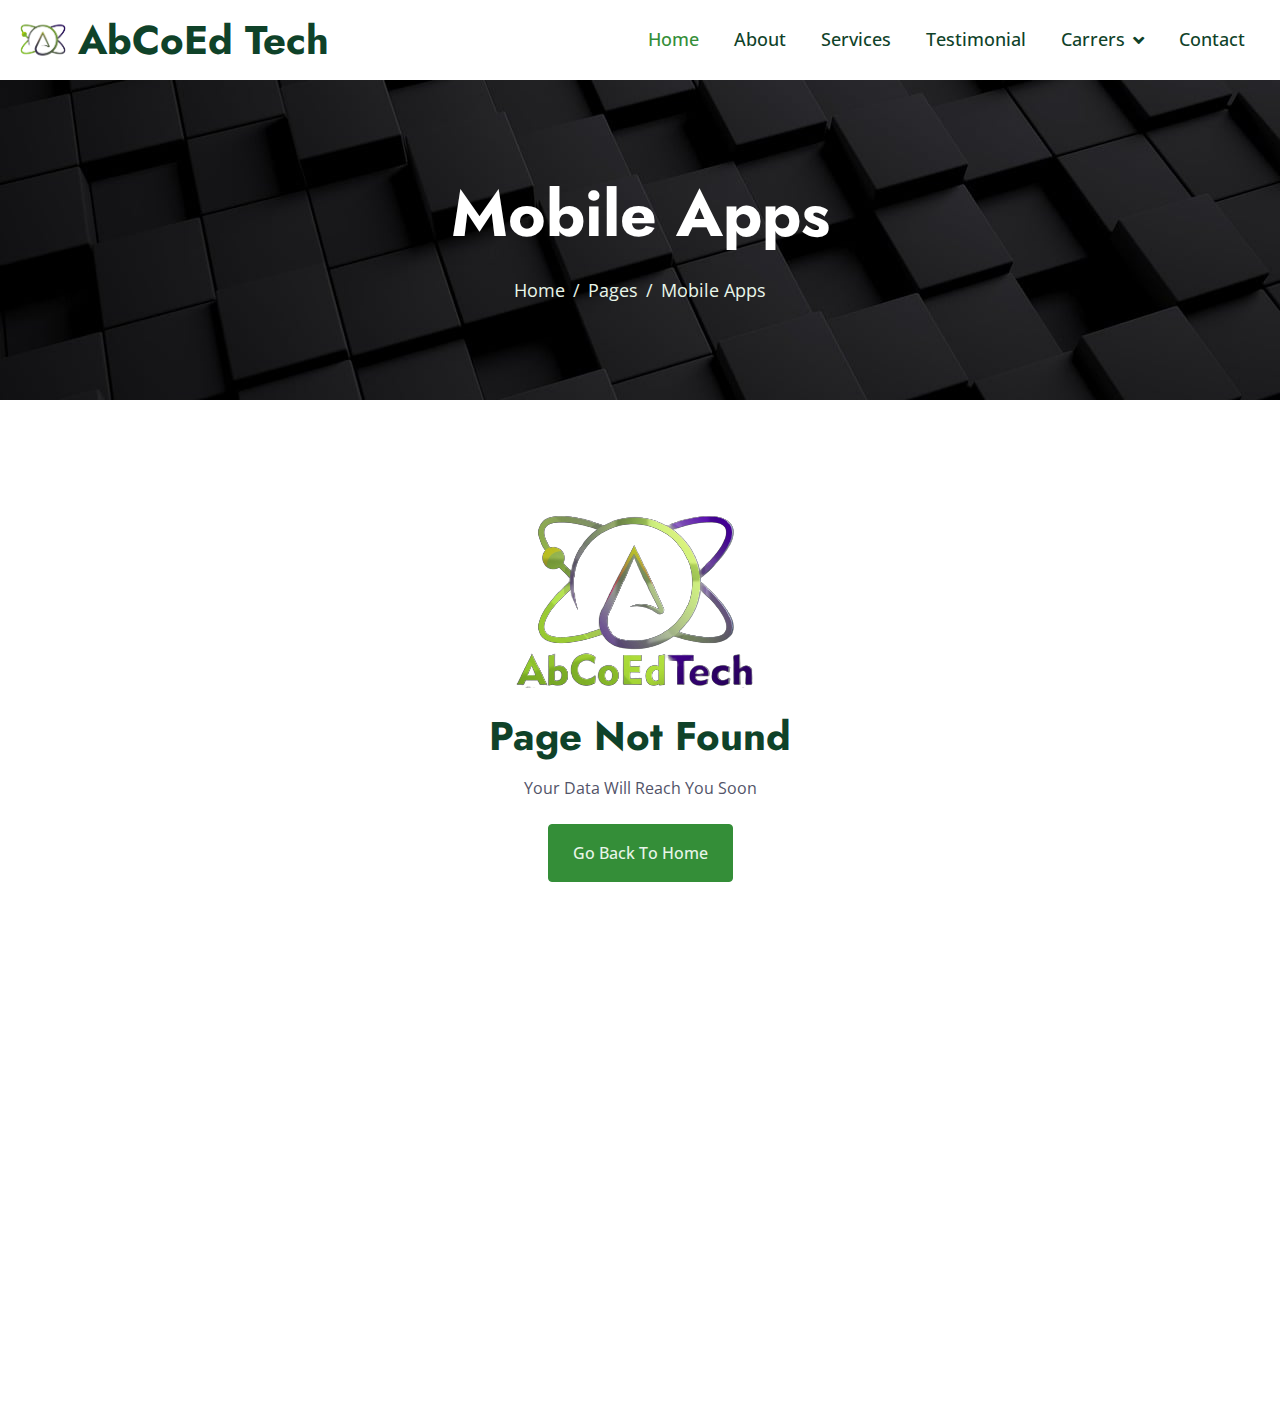
<file: apps.html>
<!DOCTYPE html>
<html lang="en">

<head>
    <meta charset="utf-8">
      <title>AbCoEd Tech-Apps</title>
    <link rel="icon" type="image/x-icon" href="img/AbCoEdTech.png">
    <meta content="width=device-width, initial-scale=1.0" name="viewport">
    <meta content="" name="keywords">
    <meta content="" name="description">

    <!-- Favicon -->
    <link href="img/favicon.ico" rel="icon">

    <!-- Google Web Fonts -->
    <link rel="preconnect" href="https://fonts.googleapis.com">
    <link rel="preconnect" href="https://fonts.gstatic.com" crossorigin>
    <link href="https://fonts.googleapis.com/css2?family=Jost:wght@500;600;700&family=Open+Sans:wght@400;500&display=swap" rel="stylesheet">  

    <!-- Icon Font Stylesheet -->
    <link href="https://cdnjs.cloudflare.com/ajax/libs/font-awesome/5.10.0/css/all.min.css" rel="stylesheet">
    <link href="https://cdn.jsdelivr.net/npm/bootstrap-icons@1.4.1/font/bootstrap-icons.css" rel="stylesheet">

    <!-- Libraries Stylesheet -->
    <link href="lib/animate/animate.min.css" rel="stylesheet">
    <link href="lib/owlcarousel/assets/owl.carousel.min.css" rel="stylesheet">
    <link href="lib/lightbox/css/lightbox.min.css" rel="stylesheet">

    <!-- Customized Bootstrap Stylesheet -->
    <link href="css/bootstrap.min.css" rel="stylesheet">

    <!-- Template Stylesheet -->
    <link href="css/style.css" rel="stylesheet">
</head>

<body>
    <!-- Spinner Start -->
    <div id="spinner" class="show bg-white position-fixed translate-middle w-100 vh-100 top-50 start-50 d-flex align-items-center justify-content-center">
        <div class="spinner-border text-primary" role="status" style="width: 3rem; height: 3rem;"></div>
    </div>
    <!-- Spinner End -->


    <!-- Topbar Start -->
    
    <!-- Topbar End -->


    <!-- Navbar Start -->
   <nav class="navbar navbar-expand-lg bg-white navbar-light sticky-top p-0">
        <a href="index.html" class="navbar-brand d-flex align-items-center px-4 px-lg-2">
            <img src="img/nav.png" width="70px" height="50px">
            <h1 class="m-0">AbCoEd Tech</h1>
        </a>
        <button type="button" class="navbar-toggler me-4" data-bs-toggle="collapse" data-bs-target="#navbarCollapse">
            <span class="navbar-toggler-icon"></span>
        </button>
        <div class="collapse navbar-collapse" id="navbarCollapse">
            <div class="navbar-nav ms-auto p-4 p-lg-0">
                <a href="index.html" class="nav-item nav-link active">Home</a>
                <a href="about.html" class="nav-item nav-link">About</a>
                <a href="service.html" class="nav-item nav-link">Services</a>
                <a href="testimonial.html" class="nav-item nav-link">Testimonial</a>
                <div class="nav-item dropdown">
                    <a href="#" class="nav-link dropdown-toggle" data-bs-toggle="dropdown"> Carrers</a>
                    <div class="dropdown-menu bg-light m-0">
                        <a href="project.html" class="dropdown-item">Projects</a>
                        <a href="patner.html" class="dropdown-item">Patners</a>
                    </div>
                </div>
                <a href="contact.html" class="nav-item nav-link">Contact</a>
            </div>
           
        </div>
    </nav>
    <!-- Navbar End -->


    <!-- Page Header Start -->
    <div class="container-fluid page-header py-5 mb-5 wow fadeIn" data-wow-delay="0.1s">
        <div class="container text-center py-5">
            <h1 class="display-3 text-white mb-4 animated slideInDown">Mobile Apps</h1>
            <nav aria-label="breadcrumb animated slideInDown">
                <ol class="breadcrumb justify-content-center mb-0">
                    <li class="breadcrumb-item"><a href="#">Home</a></li>
                    <li class="breadcrumb-item"><a href="#">Pages</a></li>
                    <li class="breadcrumb-item active" aria-current="page">Mobile Apps</li>
                </ol>
            </nav>
        </div>
    </div>
    <!-- Page Header End -->


    <!-- 404 Start -->
    <div class="container-xxl py-5 wow fadeInUp" data-wow-delay="0.1s">
        <div class="container text-center">
            <div class="row justify-content-center">
                <div class="col-lg-6">
                    <img src="img/1.png">
                   <!-- <h1 class="display-1">404</h1>-->
                    <h1 class="mb-3 mt-4">Page Not Found</h1>
                     <p class="mb-4">Your Data Will Reach You Soon</p>
                    <a class="btn btn-primary py-3 px-4" href="index.html">Go Back To Home</a>
                </div>
            </div>
        </div>
    </div>
    <!-- 404 End -->
        

    <!-- Footer Start -->
    <div class="container-fluid bg-dark text-light footer mt-5 py-5 wow fadeIn" data-wow-delay="0.1s">
        <div class="container py-5">
            <div class="row g-5">
                <div class="col-lg-3 col-md-6">
                    <h4 class="text-white mb-4">Our Institute</h4>
                    <p class="mb-2"><i class="fa fa-map-marker-alt me-3"></i>Zingabai Takli, Nagpur, India</p>
                    <p class="mb-2"><i class="fa fa-phone-alt me-3"></i>97657 78349</p>
                    <p class="mb-2"><i class="fa fa-envelope me-3"></i>abcoed.tech@gmail.com</p>
                    <div class="d-flex pt-2">
                        <a class="btn btn-square btn-outline-light rounded-circle me-2" href=""><i class="fab fa-twitter"></i></a>
                        <a class="btn btn-square btn-outline-light rounded-circle me-2" href=""><i class="fab fa-facebook-f"></i></a>
                        <a class="btn btn-square btn-outline-light rounded-circle me-2" href=""><i class="fab fa-youtube"></i></a>
                        <a class="btn btn-square btn-outline-light rounded-circle me-2" href=""><i class="fab fa-linkedin-in"></i></a>
                    </div>
                </div>
                <div class="col-lg-3 col-md-6">
                    <h4 class="text-white mb-4">Services</h4>
                    <a class="btn btn-link" href="">Web Applications</a>
                    <a class="btn btn-link" href="">CRM (Customer relationship management)</a>
                    <a class="btn btn-link" href="">ERP (Enterprise resource planning)</a>
                    <a class="btn btn-link" href="">Mobile Applications</a>
                    <a class="btn btn-link" href="">Internship Programs</a>
                </div>
                <div class="col-lg-3 col-md-6">
                    <h4 class="text-white mb-4">Quick Links</h4>
                    <a class="btn btn-link" href="about.html">About Us</a>
                    <a class="btn btn-link" href="contact.html">Contact Us</a>
                    <a class="btn btn-link" href="service.html">Our Services</a>
                    <a class="btn btn-link" href="patner.html">Patners</a>
                    <a class="btn btn-link" href="testimonial.html">Testimonials</a>
                </div>
                <div class="col-lg-3 col-md-6">
                    <h4 class="text-white mb-4">Connect With us</h4>
                    <p>Join our institute to explore yourself and increase techinical support.</p>
                    <div class="position-relative w-100">
                        <input class="form-control bg-light border-light w-100 py-3 ps-4 pe-5" type="text" placeholder="Your email">
                        <button type="button" class="btn btn-primary py-2 position-absolute top-0 end-0 mt-2 me-2">SignUp</button>
                    </div>
                </div>
            </div>
        </div>
    </div>
    <!-- Footer End -->


    <!-- Copyright Start -->
    
    <!-- Copyright End -->


    <!-- Back to Top -->


    <!-- JavaScript Libraries -->
    <script src="https://code.jquery.com/jquery-3.4.1.min.js"></script>
    <script src="https://cdn.jsdelivr.net/npm/bootstrap@5.0.0/dist/js/bootstrap.bundle.min.js"></script>
    <script src="lib/wow/wow.min.js"></script>
    <script src="lib/easing/easing.min.js"></script>
    <script src="lib/waypoints/waypoints.min.js"></script>
    <script src="lib/owlcarousel/owl.carousel.min.js"></script>
    <script src="lib/counterup/counterup.min.js"></script>
    <script src="lib/parallax/parallax.min.js"></script>
    <script src="lib/isotope/isotope.pkgd.min.js"></script>
    <script src="lib/lightbox/js/lightbox.min.js"></script>

    <!-- Template Javascript -->
    <script src="js/main.js"></script>
</body>

</html>
</file>
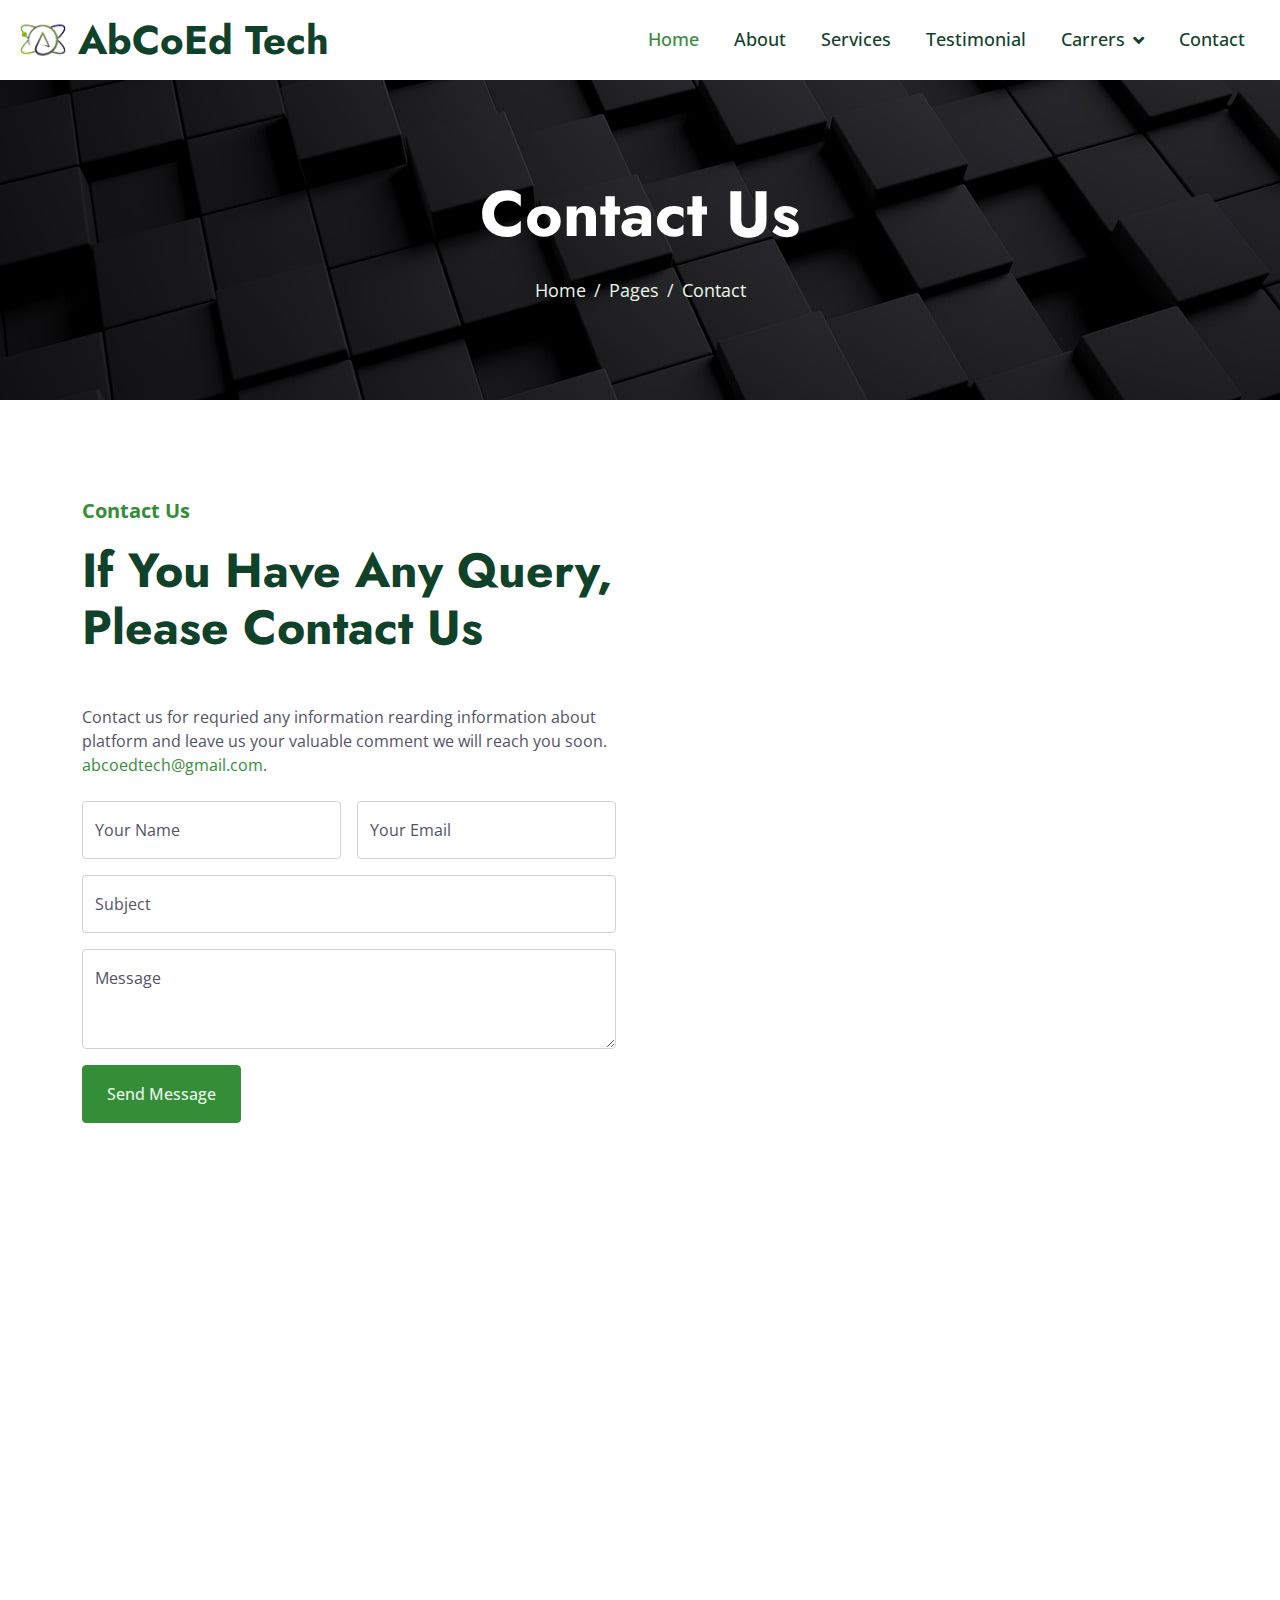
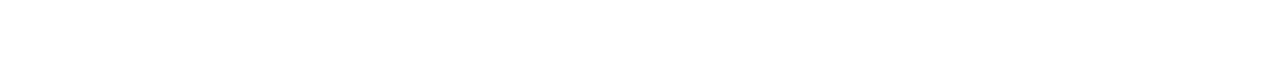
<file: contact.html>
<!DOCTYPE html>
<html lang="en">

<head>
    <meta charset="utf-8">
    <title>AbCoEd Tech-Contact</title>
    <link rel="icon" type="image/x-icon" href="img/AbCoEdTech.png">
    <meta content="width=device-width, initial-scale=1.0" name="viewport">
    <meta content="" name="keywords">
    <meta content="" name="description">

    <!-- Favicon -->
    <link href="img/favicon.ico" rel="icon">

    <!-- Google Web Fonts -->
    <link rel="preconnect" href="https://fonts.googleapis.com">
    <link rel="preconnect" href="https://fonts.gstatic.com" crossorigin>
    <link href="https://fonts.googleapis.com/css2?family=Jost:wght@500;600;700&family=Open+Sans:wght@400;500&display=swap" rel="stylesheet">  

    <!-- Icon Font Stylesheet -->
    <link href="https://cdnjs.cloudflare.com/ajax/libs/font-awesome/5.10.0/css/all.min.css" rel="stylesheet">
    <link href="https://cdn.jsdelivr.net/npm/bootstrap-icons@1.4.1/font/bootstrap-icons.css" rel="stylesheet">

    <!-- Libraries Stylesheet -->
    <link href="lib/animate/animate.min.css" rel="stylesheet">
    <link href="lib/owlcarousel/assets/owl.carousel.min.css" rel="stylesheet">
    <link href="lib/lightbox/css/lightbox.min.css" rel="stylesheet">

    <!-- Customized Bootstrap Stylesheet -->
    <link href="css/bootstrap.min.css" rel="stylesheet">

    <!-- Template Stylesheet -->
    <link href="css/style.css" rel="stylesheet">
</head>

<body>
    <!-- Spinner Start -->
    <div id="spinner" class="show bg-white position-fixed translate-middle w-100 vh-100 top-50 start-50 d-flex align-items-center justify-content-center">
        <div class="spinner-border text-primary" role="status" style="width: 3rem; height: 3rem;"></div>
    </div>
    <!-- Spinner End -->


    <!-- Topbar Start -->
  
    <!-- Topbar End -->


    <!-- Navbar Start -->
     <nav class="navbar navbar-expand-lg bg-white navbar-light sticky-top p-0">
        <a href="index.html" class="navbar-brand d-flex align-items-center px-4 px-lg-2">
            <img src="img/nav.png" width="70px" height="50px">
            <h1 class="m-0">AbCoEd Tech</h1>
        </a>
        <button type="button" class="navbar-toggler me-4" data-bs-toggle="collapse" data-bs-target="#navbarCollapse">
            <span class="navbar-toggler-icon"></span>
        </button>
        <div class="collapse navbar-collapse" id="navbarCollapse">
            <div class="navbar-nav ms-auto p-4 p-lg-0">
                <a href="index.html" class="nav-item nav-link active">Home</a>
                <a href="about.html" class="nav-item nav-link">About</a>
                <a href="service.html" class="nav-item nav-link">Services</a>
                <a href="testimonial.html" class="nav-item nav-link">Testimonial</a>
                <div class="nav-item dropdown">
                    <a href="#" class="nav-link dropdown-toggle" data-bs-toggle="dropdown"> Carrers</a>
                    <div class="dropdown-menu bg-light m-0">
                        <a href="project.html" class="dropdown-item">Projects</a>
                        <a href="patner.html" class="dropdown-item">Patners</a>
                    </div>
                </div>
                <a href="contact.html" class="nav-item nav-link">Contact</a>
            </div>
           
        </div>
    </nav>
    <!-- Navbar End -->


    <!-- Page Header Start -->
    <div class="container-fluid page-header py-5 mb-5 wow fadeIn" data-wow-delay="0.1s">
        <div class="container text-center py-5">
            <h1 class="display-3 text-white mb-4 animated slideInDown">Contact Us</h1>
            <nav aria-label="breadcrumb animated slideInDown">
                <ol class="breadcrumb justify-content-center mb-0">
                    <li class="breadcrumb-item"><a href="#">Home</a></li>
                    <li class="breadcrumb-item"><a href="#">Pages</a></li>
                    <li class="breadcrumb-item active" aria-current="page">Contact</li>
                </ol>
            </nav>
        </div>
    </div>
    <!-- Page Header End -->


    <!-- Contact Start -->
    <div class="container-xxl py-5">
        <div class="container">
            <div class="row g-5">
                <div class="col-lg-6 wow fadeIn" data-wow-delay="0.1s">
                    <p class="fs-5 fw-bold text-primary">Contact Us</p>
                    <h1 class="display-5 mb-5">If You Have Any Query, Please Contact Us</h1>
                    <p class="mb-4">Contact us for requried any information rearding information about platform and leave us your valuable comment we will reach you soon. 
                        <a href="#">abcoedtech@gmail.com</a>.</p>
                    <form>
                        <div class="row g-3">
                            <div class="col-md-6">
                                <div class="form-floating">
                                    <input type="text" class="form-control" id="name" placeholder="Your Name">
                                    <label for="name">Your Name</label>
                                </div>
                            </div>
                            <div class="col-md-6">
                                <div class="form-floating">
                                    <input type="email" class="form-control" id="email" placeholder="Your Email">
                                    <label for="email">Your Email</label>
                                </div>
                            </div>
                            <div class="col-12">
                                <div class="form-floating">
                                    <input type="text" class="form-control" id="subject" placeholder="Subject">
                                    <label for="subject">Subject</label>
                                </div>
                            </div>
                            <div class="col-12">
                                <div class="form-floating">
                                    <textarea class="form-control" placeholder="Leave a message here" id="message" style="height: 100px"></textarea>
                                    <label for="message">Message</label>
                                </div>
                            </div>
                            <div class="col-12">
                                <button class="btn btn-primary py-3 px-4" type="submit">Send Message</button>
                            </div>
                        </div>
                    </form>
                </div>
                <div class="col-lg-6 wow fadeIn" data-wow-delay="0.5s" style="min-height: 450px;">
                    <div class="position-relative rounded overflow-hidden h-100">
                        <iframe class="position-relative w-100 h-100"
                        src="https://maps.google.com/maps?width=600&amp;height=400&amp;hl=en&amp;q=zingabai takli&amp;t=&amp;z=14&amp;ie=UTF8&amp;iwloc=B&amp;output=embed"
                        frameborder="0" style="min-height: 450px; border:0;" allowfullscreen="" aria-hidden="false"
                        tabindex="0"></iframe>
                    </div>
                </div>
            </div>
        </div>
    </div>
    <!-- Contact End -->

    <!-- <div class="mapouter"><div class="gmap_canvas"><iframe class="gmap_iframe" frameborder="0" scrolling="no" marginheight="0" marginwidth="0" src="https://maps.google.com/maps?width=600&amp;height=400&amp;hl=en&amp;q=zingabai takli&amp;t=&amp;z=14&amp;ie=UTF8&amp;iwloc=B&amp;output=embed"></iframe><a href="https://connectionsgame.org/">Connections Unlimited</a></div><style>.mapouter{position:relative;text-align:right;width:600px;height:400px;}.gmap_canvas {overflow:hidden;background:none!important;width:600px;height:400px;}.gmap_iframe {width:600px!important;height:400px!important;}</style></div> -->


    <!-- Footer Start -->
    <div class="container-fluid bg-dark text-light footer mt-5 py-5 wow fadeIn" data-wow-delay="0.1s">
        <div class="container py-5">
            <div class="row g-5">
                <div class="col-lg-3 col-md-6">
                    <h4 class="text-white mb-4">Our Institute</h4>
                    <p class="mb-2"><i class="fa fa-map-marker-alt me-3"></i>Zingabai Takli, Nagpur, India</p>
                    <p class="mb-2"><i class="fa fa-phone-alt me-3"></i>97657 78349</p>
                    <p class="mb-2"><i class="fa fa-envelope me-3"></i>abcoed.tech@gmail.com</p>
                    <div class="d-flex pt-2">
                        <a class="btn btn-square btn-outline-light rounded-circle me-2" href=""><i class="fab fa-twitter"></i></a>
                        <a class="btn btn-square btn-outline-light rounded-circle me-2" href=""><i class="fab fa-facebook-f"></i></a>
                        <a class="btn btn-square btn-outline-light rounded-circle me-2" href=""><i class="fab fa-youtube"></i></a>
                        <a class="btn btn-square btn-outline-light rounded-circle me-2" href=""><i class="fab fa-linkedin-in"></i></a>
                    </div>
                </div>
                <div class="col-lg-3 col-md-6">
                    <h4 class="text-white mb-4">Services</h4>
                    <a class="btn btn-link" href="">Web Applications</a>
                    <a class="btn btn-link" href="">CRM (Customer relationship management)</a>
                    <a class="btn btn-link" href="">ERP (Enterprise resource planning)</a>
                    <a class="btn btn-link" href="">Mobile Applications</a>
                    <a class="btn btn-link" href="">Internship Programs</a>
                </div>
                <div class="col-lg-3 col-md-6">
                    <h4 class="text-white mb-4">Quick Links</h4>
                    <a class="btn btn-link" href="about.html">About Us</a>
                    <a class="btn btn-link" href="contact.html">Contact Us</a>
                    <a class="btn btn-link" href="service.html">Our Services</a>
                    <a class="btn btn-link" href="patner.html">Patners</a>
                    <a class="btn btn-link" href="testimonial.html">Testimonials</a>
                </div>
                <div class="col-lg-3 col-md-6">
                    <h4 class="text-white mb-4">Connect With us</h4>
                    <p>Join our institute to explore yourself and increase techinical support.</p>
                    <div class="position-relative w-100">
                        <input class="form-control bg-light border-light w-100 py-3 ps-4 pe-5" type="text" placeholder="Your email">
                        <button type="button" class="btn btn-primary py-2 position-absolute top-0 end-0 mt-2 me-2">SignUp</button>
                    </div>
                </div>
            </div>
        </div>
    </div>
    <!-- Footer End -->


   


    <!-- JavaScript Libraries -->
    <script src="https://code.jquery.com/jquery-3.4.1.min.js"></script>
    <script src="https://cdn.jsdelivr.net/npm/bootstrap@5.0.0/dist/js/bootstrap.bundle.min.js"></script>
    <script src="lib/wow/wow.min.js"></script>
    <script src="lib/easing/easing.min.js"></script>
    <script src="lib/waypoints/waypoints.min.js"></script>
    <script src="lib/owlcarousel/owl.carousel.min.js"></script>
    <script src="lib/counterup/counterup.min.js"></script>
    <script src="lib/parallax/parallax.min.js"></script>
    <script src="lib/isotope/isotope.pkgd.min.js"></script>
    <script src="lib/lightbox/js/lightbox.min.js"></script>

    <!-- Template Javascript -->
    <script src="js/main.js"></script>
</body>

</html>
</file>
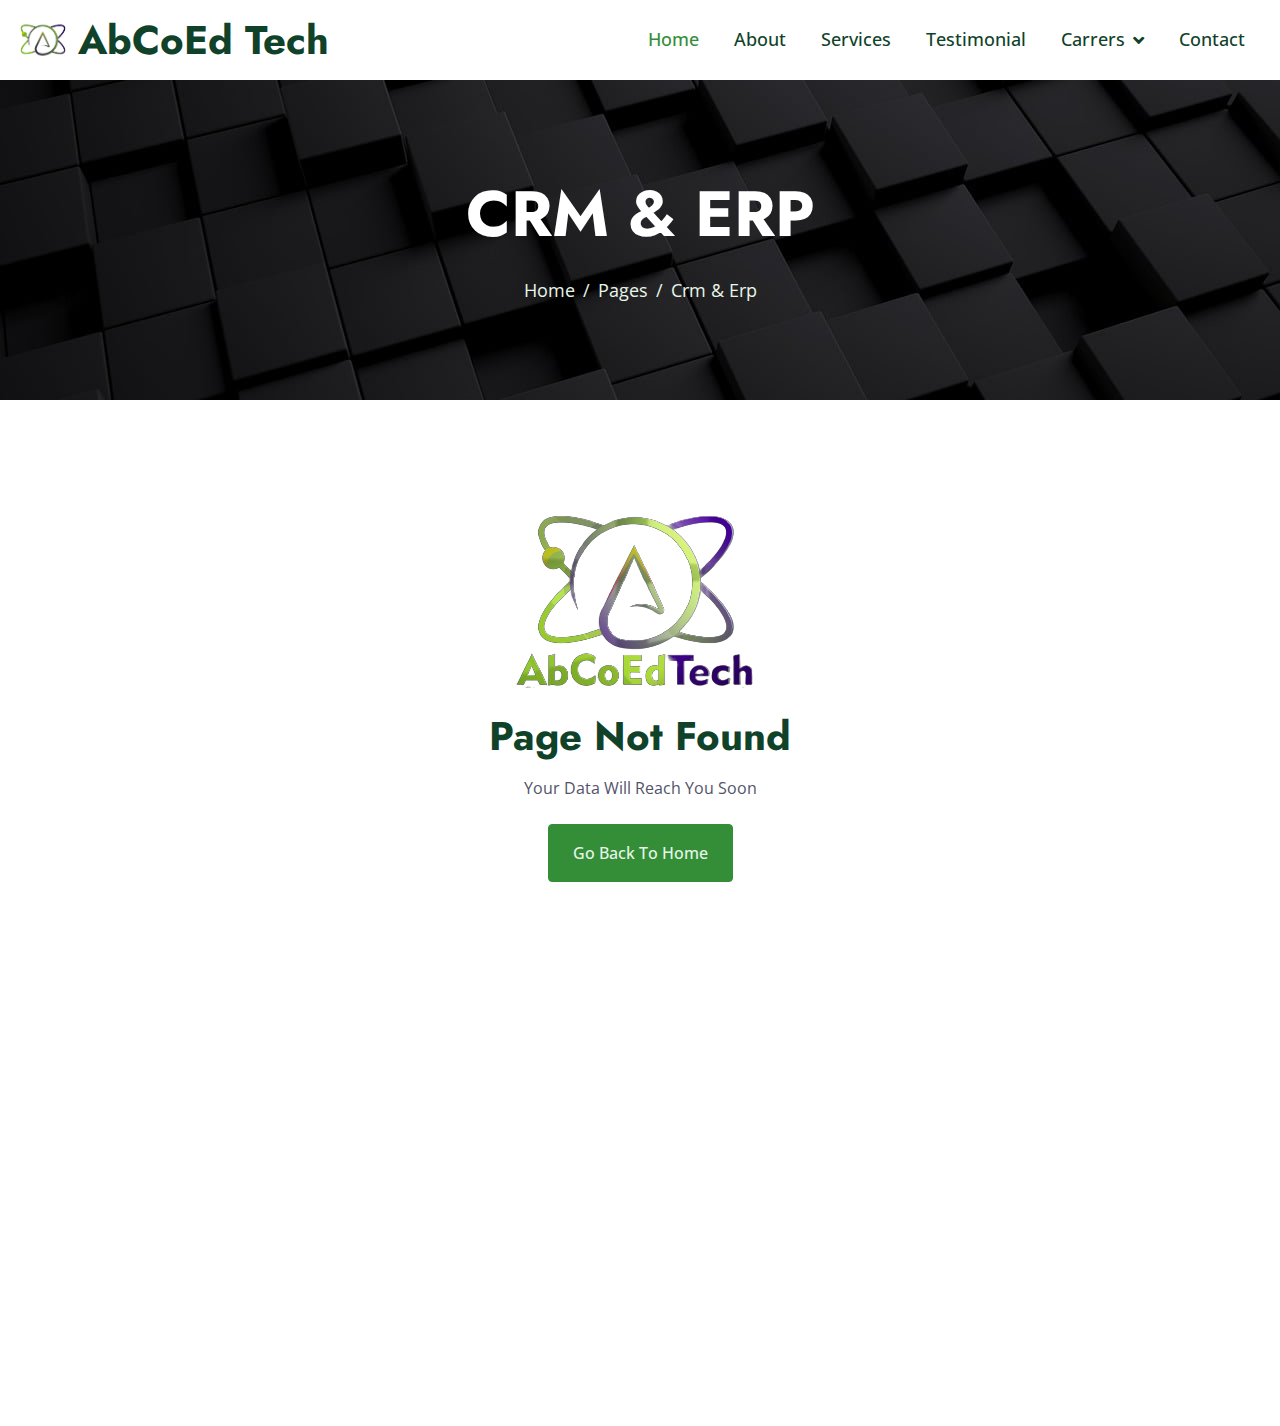
<file: crm.html>
<!DOCTYPE html>
<html lang="en">

<head>
    <meta charset="utf-8">
      <title>AbCoEd Tech-CRM</title>
    <link rel="icon" type="image/x-icon" href="img/AbCoEdTech.png">
    <meta content="width=device-width, initial-scale=1.0" name="viewport">
    <meta content="" name="keywords">
    <meta content="" name="description">

    <!-- Favicon -->
    <link href="img/favicon.ico" rel="icon">

    <!-- Google Web Fonts -->
    <link rel="preconnect" href="https://fonts.googleapis.com">
    <link rel="preconnect" href="https://fonts.gstatic.com" crossorigin>
    <link href="https://fonts.googleapis.com/css2?family=Jost:wght@500;600;700&family=Open+Sans:wght@400;500&display=swap" rel="stylesheet">  

    <!-- Icon Font Stylesheet -->
    <link href="https://cdnjs.cloudflare.com/ajax/libs/font-awesome/5.10.0/css/all.min.css" rel="stylesheet">
    <link href="https://cdn.jsdelivr.net/npm/bootstrap-icons@1.4.1/font/bootstrap-icons.css" rel="stylesheet">

    <!-- Libraries Stylesheet -->
    <link href="lib/animate/animate.min.css" rel="stylesheet">
    <link href="lib/owlcarousel/assets/owl.carousel.min.css" rel="stylesheet">
    <link href="lib/lightbox/css/lightbox.min.css" rel="stylesheet">

    <!-- Customized Bootstrap Stylesheet -->
    <link href="css/bootstrap.min.css" rel="stylesheet">

    <!-- Template Stylesheet -->
    <link href="css/style.css" rel="stylesheet">
</head>

<body>
    <!-- Spinner Start -->
    <div id="spinner" class="show bg-white position-fixed translate-middle w-100 vh-100 top-50 start-50 d-flex align-items-center justify-content-center">
        <div class="spinner-border text-primary" role="status" style="width: 3rem; height: 3rem;"></div>
    </div>
    <!-- Spinner End -->


    <!-- Topbar Start -->
    
    <!-- Topbar End -->


    <!-- Navbar Start -->
   <nav class="navbar navbar-expand-lg bg-white navbar-light sticky-top p-0">
        <a href="index.html" class="navbar-brand d-flex align-items-center px-4 px-lg-2">
            <img src="img/nav.png" width="70px" height="50px">
            <h1 class="m-0">AbCoEd Tech</h1>
        </a>
        <button type="button" class="navbar-toggler me-4" data-bs-toggle="collapse" data-bs-target="#navbarCollapse">
            <span class="navbar-toggler-icon"></span>
        </button>
        <div class="collapse navbar-collapse" id="navbarCollapse">
            <div class="navbar-nav ms-auto p-4 p-lg-0">
                <a href="index.html" class="nav-item nav-link active">Home</a>
                <a href="about.html" class="nav-item nav-link">About</a>
                <a href="service.html" class="nav-item nav-link">Services</a>
                <a href="testimonial.html" class="nav-item nav-link">Testimonial</a>
                <div class="nav-item dropdown">
                    <a href="#" class="nav-link dropdown-toggle" data-bs-toggle="dropdown"> Carrers</a>
                    <div class="dropdown-menu bg-light m-0">
                        <a href="project.html" class="dropdown-item">Projects</a>
                        <a href="patner.html" class="dropdown-item">Patners</a>
                    </div>
                </div>
                <a href="contact.html" class="nav-item nav-link">Contact</a>
            </div>
           
        </div>
    </nav>
    <!-- Navbar End -->


    <!-- Page Header Start -->
    <div class="container-fluid page-header py-5 mb-5 wow fadeIn" data-wow-delay="0.1s">
        <div class="container text-center py-5">
            <h1 class="display-3 text-white mb-4 animated slideInDown">CRM & ERP</h1>
            <nav aria-label="breadcrumb animated slideInDown">
                <ol class="breadcrumb justify-content-center mb-0">
                    <li class="breadcrumb-item"><a href="#">Home</a></li>
                    <li class="breadcrumb-item"><a href="#">Pages</a></li>
                    <li class="breadcrumb-item active" aria-current="page">Crm & Erp</li>
                </ol>
            </nav>
        </div>
    </div>
    <!-- Page Header End -->


    <!-- 404 Start -->
    <div class="container-xxl py-5 wow fadeInUp" data-wow-delay="0.1s">
        <div class="container text-center">
            <div class="row justify-content-center">
                <div class="col-lg-6">
                    <img src="img/1.png">
                   <!-- <h1 class="display-1">404</h1>-->
                    <h1 class="mb-3 mt-4">Page Not Found</h1>
                     <p class="mb-4">Your Data Will Reach You Soon</p>
                    <a class="btn btn-primary py-3 px-4" href="index.html">Go Back To Home</a>
                </div>
            </div>
        </div>
    </div>
    <!-- 404 End -->
        

    <!-- Footer Start -->
    <div class="container-fluid bg-dark text-light footer mt-5 py-5 wow fadeIn" data-wow-delay="0.1s">
        <div class="container py-5">
            <div class="row g-5">
                <div class="col-lg-3 col-md-6">
                    <h4 class="text-white mb-4">Our Institute</h4>
                    <p class="mb-2"><i class="fa fa-map-marker-alt me-3"></i>Zingabai Takli, Nagpur, India</p>
                    <p class="mb-2"><i class="fa fa-phone-alt me-3"></i>97657 78349</p>
                    <p class="mb-2"><i class="fa fa-envelope me-3"></i>abcoed.tech@gmail.com</p>
                    <div class="d-flex pt-2">
                        <a class="btn btn-square btn-outline-light rounded-circle me-2" href=""><i class="fab fa-twitter"></i></a>
                        <a class="btn btn-square btn-outline-light rounded-circle me-2" href=""><i class="fab fa-facebook-f"></i></a>
                        <a class="btn btn-square btn-outline-light rounded-circle me-2" href=""><i class="fab fa-youtube"></i></a>
                        <a class="btn btn-square btn-outline-light rounded-circle me-2" href=""><i class="fab fa-linkedin-in"></i></a>
                    </div>
                </div>
                <div class="col-lg-3 col-md-6">
                    <h4 class="text-white mb-4">Services</h4>
                    <a class="btn btn-link" href="">Web Applications</a>
                    <a class="btn btn-link" href="">CRM (Customer relationship management)</a>
                    <a class="btn btn-link" href="">ERP (Enterprise resource planning)</a>
                    <a class="btn btn-link" href="">Mobile Applications</a>
                    <a class="btn btn-link" href="">Internship Programs</a>
                </div>
                <div class="col-lg-3 col-md-6">
                    <h4 class="text-white mb-4">Quick Links</h4>
                    <a class="btn btn-link" href="about.html">About Us</a>
                    <a class="btn btn-link" href="contact.html">Contact Us</a>
                    <a class="btn btn-link" href="service.html">Our Services</a>
                    <a class="btn btn-link" href="patner.html">Patners</a>
                    <a class="btn btn-link" href="testimonial.html">Testimonials</a>
                </div>
                <div class="col-lg-3 col-md-6">
                    <h4 class="text-white mb-4">Connect With us</h4>
                    <p>Join our institute to explore yourself and increase techinical support.</p>
                    <div class="position-relative w-100">
                        <input class="form-control bg-light border-light w-100 py-3 ps-4 pe-5" type="text" placeholder="Your email">
                        <button type="button" class="btn btn-primary py-2 position-absolute top-0 end-0 mt-2 me-2">SignUp</button>
                    </div>
                </div>
            </div>
        </div>
    </div>
    <!-- Footer End -->


    <!-- Copyright Start -->
    
    <!-- Copyright End -->


    <!-- Back to Top -->


    <!-- JavaScript Libraries -->
    <script src="https://code.jquery.com/jquery-3.4.1.min.js"></script>
    <script src="https://cdn.jsdelivr.net/npm/bootstrap@5.0.0/dist/js/bootstrap.bundle.min.js"></script>
    <script src="lib/wow/wow.min.js"></script>
    <script src="lib/easing/easing.min.js"></script>
    <script src="lib/waypoints/waypoints.min.js"></script>
    <script src="lib/owlcarousel/owl.carousel.min.js"></script>
    <script src="lib/counterup/counterup.min.js"></script>
    <script src="lib/parallax/parallax.min.js"></script>
    <script src="lib/isotope/isotope.pkgd.min.js"></script>
    <script src="lib/lightbox/js/lightbox.min.js"></script>

    <!-- Template Javascript -->
    <script src="js/main.js"></script>
</body>

</html>
</file>
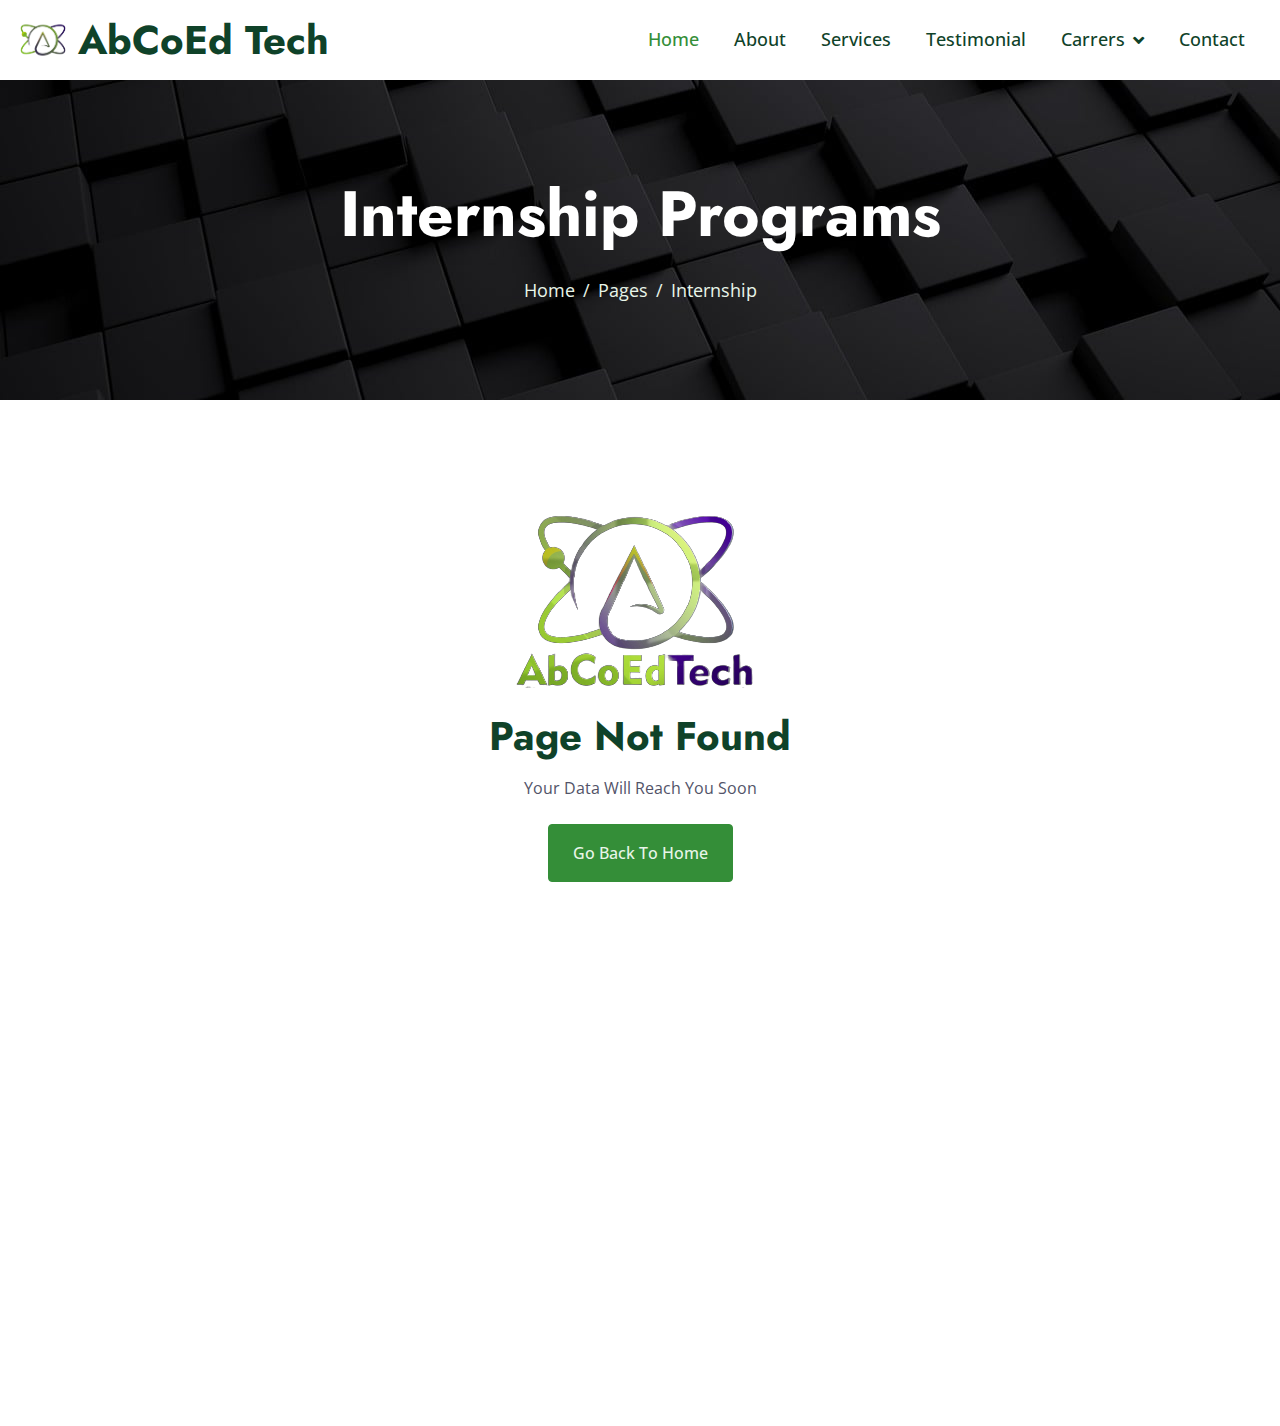
<file: intern.html>
<!DOCTYPE html>
<html lang="en">

<head>
    <meta charset="utf-8">
      <title>AbCoEd Tech-Intern</title>
    <link rel="icon" type="image/x-icon" href="img/AbCoEdTech.png">
    <meta content="width=device-width, initial-scale=1.0" name="viewport">
    <meta content="" name="keywords">
    <meta content="" name="description">

    <!-- Favicon -->
    <link href="img/favicon.ico" rel="icon">

    <!-- Google Web Fonts -->
    <link rel="preconnect" href="https://fonts.googleapis.com">
    <link rel="preconnect" href="https://fonts.gstatic.com" crossorigin>
    <link href="https://fonts.googleapis.com/css2?family=Jost:wght@500;600;700&family=Open+Sans:wght@400;500&display=swap" rel="stylesheet">  

    <!-- Icon Font Stylesheet -->
    <link href="https://cdnjs.cloudflare.com/ajax/libs/font-awesome/5.10.0/css/all.min.css" rel="stylesheet">
    <link href="https://cdn.jsdelivr.net/npm/bootstrap-icons@1.4.1/font/bootstrap-icons.css" rel="stylesheet">

    <!-- Libraries Stylesheet -->
    <link href="lib/animate/animate.min.css" rel="stylesheet">
    <link href="lib/owlcarousel/assets/owl.carousel.min.css" rel="stylesheet">
    <link href="lib/lightbox/css/lightbox.min.css" rel="stylesheet">

    <!-- Customized Bootstrap Stylesheet -->
    <link href="css/bootstrap.min.css" rel="stylesheet">

    <!-- Template Stylesheet -->
    <link href="css/style.css" rel="stylesheet">
</head>

<body>
    <!-- Spinner Start -->
    <div id="spinner" class="show bg-white position-fixed translate-middle w-100 vh-100 top-50 start-50 d-flex align-items-center justify-content-center">
        <div class="spinner-border text-primary" role="status" style="width: 3rem; height: 3rem;"></div>
    </div>
    <!-- Spinner End -->


    <!-- Topbar Start -->
    
    <!-- Topbar End -->


    <!-- Navbar Start -->
   <nav class="navbar navbar-expand-lg bg-white navbar-light sticky-top p-0">
        <a href="index.html" class="navbar-brand d-flex align-items-center px-4 px-lg-2">
            <img src="img/nav.png" width="70px" height="50px">
            <h1 class="m-0">AbCoEd Tech</h1>
        </a>
        <button type="button" class="navbar-toggler me-4" data-bs-toggle="collapse" data-bs-target="#navbarCollapse">
            <span class="navbar-toggler-icon"></span>
        </button>
        <div class="collapse navbar-collapse" id="navbarCollapse">
            <div class="navbar-nav ms-auto p-4 p-lg-0">
                <a href="index.html" class="nav-item nav-link active">Home</a>
                <a href="about.html" class="nav-item nav-link">About</a>
                <a href="service.html" class="nav-item nav-link">Services</a>
                <a href="testimonial.html" class="nav-item nav-link">Testimonial</a>
                <div class="nav-item dropdown">
                    <a href="#" class="nav-link dropdown-toggle" data-bs-toggle="dropdown"> Carrers</a>
                    <div class="dropdown-menu bg-light m-0">
                        <a href="project.html" class="dropdown-item">Projects</a>
                        <a href="patner.html" class="dropdown-item">Patners</a>
                    </div>
                </div>
                <a href="contact.html" class="nav-item nav-link">Contact</a>
            </div>
           
        </div>
    </nav>
    <!-- Navbar End -->


    <!-- Page Header Start -->
    <div class="container-fluid page-header py-5 mb-5 wow fadeIn" data-wow-delay="0.1s">
        <div class="container text-center py-5">
            <h1 class="display-3 text-white mb-4 animated slideInDown">Internship Programs</h1>
            <nav aria-label="breadcrumb animated slideInDown">
                <ol class="breadcrumb justify-content-center mb-0">
                    <li class="breadcrumb-item"><a href="#">Home</a></li>
                    <li class="breadcrumb-item"><a href="#">Pages</a></li>
                    <li class="breadcrumb-item active" aria-current="page">Internship</li>
                </ol>
            </nav>
        </div>
    </div>
    <!-- Page Header End -->


    <!-- 404 Start -->
    <div class="container-xxl py-5 wow fadeInUp" data-wow-delay="0.1s">
        <div class="container text-center">
            <div class="row justify-content-center">
                <div class="col-lg-6">
                    <img src="img/1.png">
                   <!-- <h1 class="display-1">404</h1>-->
                    <h1 class="mb-3 mt-4">Page Not Found</h1>
                     <p class="mb-4">Your Data Will Reach You Soon</p>
                    <a class="btn btn-primary py-3 px-4" href="index.html">Go Back To Home</a>
                </div>
            </div>
        </div>
    </div>
    <!-- 404 End -->
        

    <!-- Footer Start -->
    <div class="container-fluid bg-dark text-light footer mt-5 py-5 wow fadeIn" data-wow-delay="0.1s">
        <div class="container py-5">
            <div class="row g-5">
                <div class="col-lg-3 col-md-6">
                    <h4 class="text-white mb-4">Our Institute</h4>
                    <p class="mb-2"><i class="fa fa-map-marker-alt me-3"></i>Zingabai Takli, Nagpur, India</p>
                    <p class="mb-2"><i class="fa fa-phone-alt me-3"></i>97657 78349</p>
                    <p class="mb-2"><i class="fa fa-envelope me-3"></i>abcoed.tech@gmail.com</p>
                    <div class="d-flex pt-2">
                        <a class="btn btn-square btn-outline-light rounded-circle me-2" href=""><i class="fab fa-twitter"></i></a>
                        <a class="btn btn-square btn-outline-light rounded-circle me-2" href=""><i class="fab fa-facebook-f"></i></a>
                        <a class="btn btn-square btn-outline-light rounded-circle me-2" href=""><i class="fab fa-youtube"></i></a>
                        <a class="btn btn-square btn-outline-light rounded-circle me-2" href=""><i class="fab fa-linkedin-in"></i></a>
                    </div>
                </div>
                <div class="col-lg-3 col-md-6">
                    <h4 class="text-white mb-4">Services</h4>
                    <a class="btn btn-link" href="">Web Applications</a>
                    <a class="btn btn-link" href="">CRM (Customer relationship management)</a>
                    <a class="btn btn-link" href="">ERP (Enterprise resource planning)</a>
                    <a class="btn btn-link" href="">Mobile Applications</a>
                    <a class="btn btn-link" href="">Internship Programs</a>
                </div>
                <div class="col-lg-3 col-md-6">
                    <h4 class="text-white mb-4">Quick Links</h4>
                    <a class="btn btn-link" href="about.html">About Us</a>
                    <a class="btn btn-link" href="contact.html">Contact Us</a>
                    <a class="btn btn-link" href="service.html">Our Services</a>
                    <a class="btn btn-link" href="patner.html">Patners</a>
                    <a class="btn btn-link" href="testimonial.html">Testimonials</a>
                </div>
                <div class="col-lg-3 col-md-6">
                    <h4 class="text-white mb-4">Connect With us</h4>
                    <p>Join our institute to explore yourself and increase techinical support.</p>
                    <div class="position-relative w-100">
                        <input class="form-control bg-light border-light w-100 py-3 ps-4 pe-5" type="text" placeholder="Your email">
                        <button type="button" class="btn btn-primary py-2 position-absolute top-0 end-0 mt-2 me-2">SignUp</button>
                    </div>
                </div>
            </div>
        </div>
    </div>
    <!-- Footer End -->


    <!-- Copyright Start -->
    
    <!-- Copyright End -->


    <!-- Back to Top -->


    <!-- JavaScript Libraries -->
    <script src="https://code.jquery.com/jquery-3.4.1.min.js"></script>
    <script src="https://cdn.jsdelivr.net/npm/bootstrap@5.0.0/dist/js/bootstrap.bundle.min.js"></script>
    <script src="lib/wow/wow.min.js"></script>
    <script src="lib/easing/easing.min.js"></script>
    <script src="lib/waypoints/waypoints.min.js"></script>
    <script src="lib/owlcarousel/owl.carousel.min.js"></script>
    <script src="lib/counterup/counterup.min.js"></script>
    <script src="lib/parallax/parallax.min.js"></script>
    <script src="lib/isotope/isotope.pkgd.min.js"></script>
    <script src="lib/lightbox/js/lightbox.min.js"></script>

    <!-- Template Javascript -->
    <script src="js/main.js"></script>
</body>

</html>
</file>
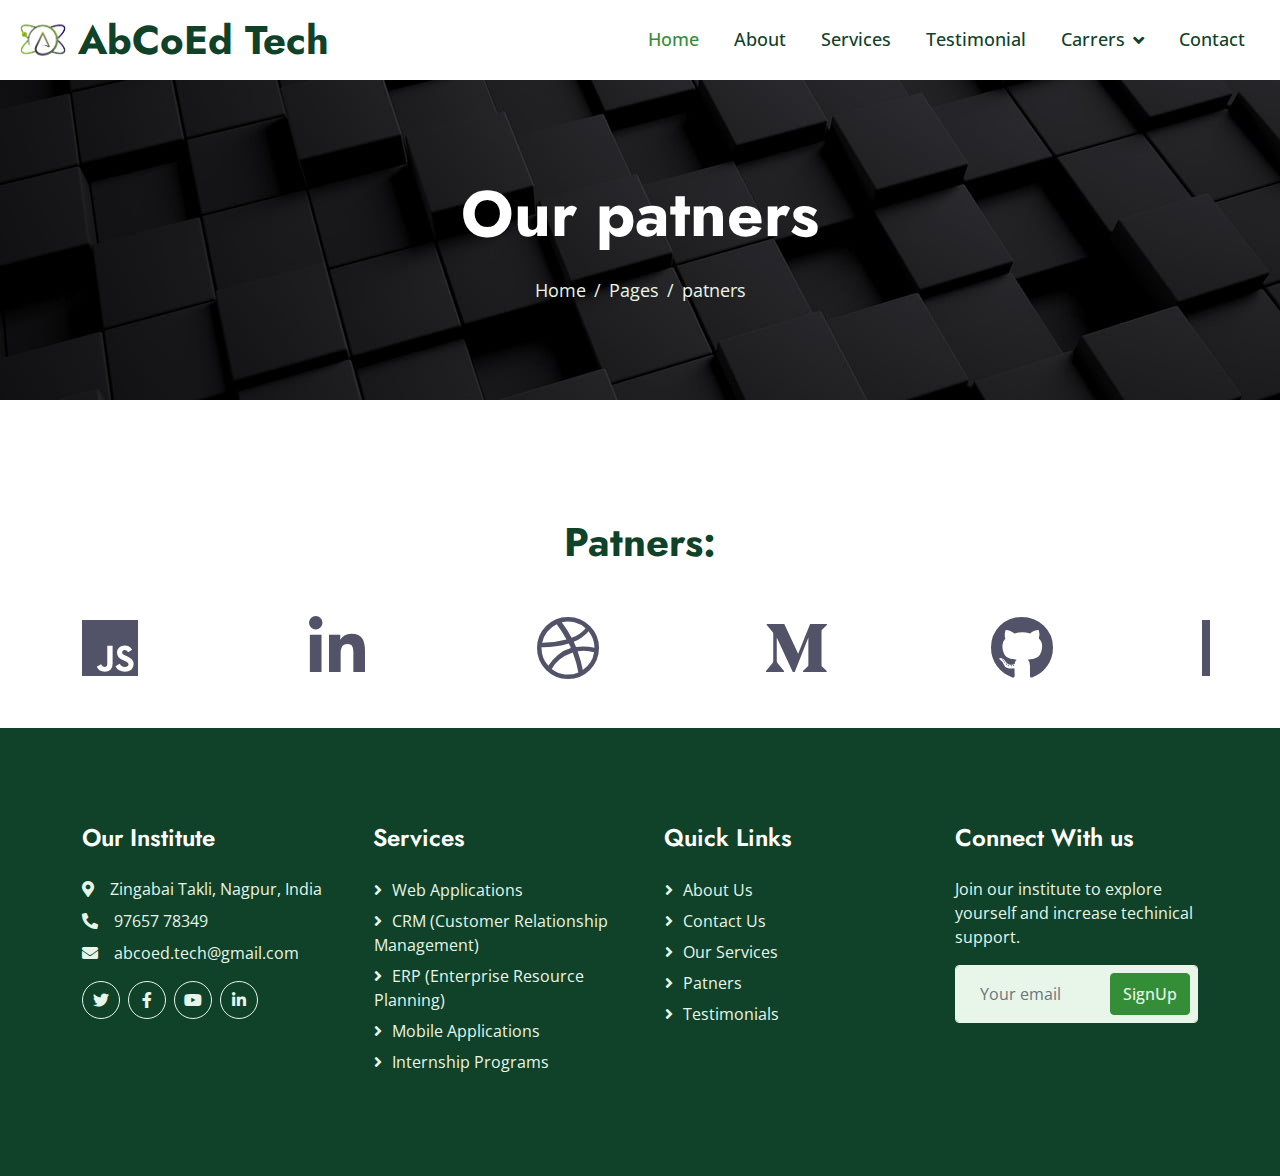
<file: patner.html>
<!DOCTYPE html>
<html lang="en">

<head>
    <meta charset="utf-8">
    <title>AbCoEd Tech-Patner</title>
    <link rel="icon" type="image/x-icon" href="img/AbCoEdTech.png">
    <meta content="width=device-width, initial-scale=1.0" name="viewport">
    <meta content="" name="keywords">
    <meta content="" name="description">

    <!-- Favicon -->
    <link href="img/favicon.ico" rel="icon">

    <!-- Google Web Fonts -->
    <link rel="preconnect" href="https://fonts.googleapis.com">
    <link rel="preconnect" href="https://fonts.gstatic.com" crossorigin>
    <link href="https://fonts.googleapis.com/css2?family=Jost:wght@500;600;700&family=Open+Sans:wght@400;500&display=swap" rel="stylesheet">  

    <!-- Icon Font Stylesheet -->
    <link href="https://cdnjs.cloudflare.com/ajax/libs/font-awesome/5.10.0/css/all.min.css" rel="stylesheet">
    <link href="https://cdn.jsdelivr.net/npm/bootstrap-icons@1.4.1/font/bootstrap-icons.css" rel="stylesheet">

    <!-- Libraries Stylesheet -->
    <link href="lib/animate/animate.min.css" rel="stylesheet">
    <link href="lib/owlcarousel/assets/owl.carousel.min.css" rel="stylesheet">
    <link href="lib/lightbox/css/lightbox.min.css" rel="stylesheet">

    <!-- Customized Bootstrap Stylesheet -->
    <link href="css/bootstrap.min.css" rel="stylesheet">

    <!-- Template Stylesheet -->
    <link href="css/style.css" rel="stylesheet">
</head>

<body>
    <style type="text/css">
        .container {
  overflow: hidden;
  .slider {
    animation: slidein 30s linear infinite;
    white-space: nowrap;
    .logos {
      width: 100%;
      display: inline-block;
      margin: 0px 0;
      .fab {
        width: calc(100% / 5);
        animation: fade-in 0.5s 
          cubic-bezier(0.455, 0.03, 0.515, 0.955) forwards;
      }
    }
  }
}

@keyframes slidein {
  from {
    transform: translate3d(0, 0, 0);
  }
  to {
    transform: translate3d(-100%, 0, 0);
  }
}

@keyframes fade-in {
  0% {
    opacity: 0;
  }
  100% {
    opacity: 1;
  }
}
    </style>
    <!-- Spinner Start -->
    <div id="spinner" class="show bg-white position-fixed translate-middle w-100 vh-100 top-50 start-50 d-flex align-items-center justify-content-center">
        <div class="spinner-border text-primary" role="status" style="width: 3rem; height: 3rem;"></div>
    </div>
    <!-- Spinner End -->


    <!-- Topbar Start -->
  
    <!-- Topbar End -->


    <!-- Navbar Start -->
   <nav class="navbar navbar-expand-lg bg-white navbar-light sticky-top p-0">
        <a href="index.html" class="navbar-brand d-flex align-items-center px-4 px-lg-2">
            <img src="img/nav.png" width="70px" height="50px">
            <h1 class="m-0">AbCoEd Tech</h1>
        </a>
        <button type="button" class="navbar-toggler me-4" data-bs-toggle="collapse" data-bs-target="#navbarCollapse">
            <span class="navbar-toggler-icon"></span>
        </button>
        <div class="collapse navbar-collapse" id="navbarCollapse">
            <div class="navbar-nav ms-auto p-4 p-lg-0">
                <a href="index.html" class="nav-item nav-link active">Home</a>
                <a href="about.html" class="nav-item nav-link">About</a>
                <a href="service.html" class="nav-item nav-link">Services</a>
                <a href="testimonial.html" class="nav-item nav-link">Testimonial</a>
                <div class="nav-item dropdown">
                    <a href="#" class="nav-link dropdown-toggle" data-bs-toggle="dropdown"> Carrers</a>
                    <div class="dropdown-menu bg-light m-0">
                        <a href="project.html" class="dropdown-item">Projects</a>
                        <a href="patner.html" class="dropdown-item">Patners</a>
                    </div>
                </div>
                <a href="contact.html" class="nav-item nav-link">Contact</a>
            </div>
           
        </div>
    </nav>
    <!-- Navbar End -->


    <!-- Page Header Start -->
    <div class="container-fluid page-header py-5 mb-5 wow fadeIn" data-wow-delay="0.1s">
        <div class="container text-center py-5">
            <h1 class="display-3 text-white mb-4 animated slideInDown">Our patners</h1>
            <nav aria-label="breadcrumb animated slideInDown">
                <ol class="breadcrumb justify-content-center mb-0">
                    <li class="breadcrumb-item"><a href="#">Home</a></li>
                    <li class="breadcrumb-item"><a href="#">Pages</a></li>
                    <li class="breadcrumb-item active" aria-current="page">patners</li>
                </ol>
            </nav>
        </div>
    </div>
    <!-- Page Header End -->


    <!-- Quote Start -->
    <div class="container h-100">
  <div class="row align-items-center h-100">
    <div class="container rounded">
      <h1 class="text-center" style="margin-top: 70px; margin-bottom: 50px;">Patners:</h1>
      <div class="slider">
        <div class="logos">
          <i class="fab fa-js fa-4x"></i>
          <i class="fab fa-linkedin-in fa-4x"></i>
          <i class="fab fa-dribbble fa-4x"></i>
          <i class="fab fa-medium-m fa-4x"></i>
          <i class="fab fa-github fa-4x"></i>
        </div>
        <div class="logos">
          <i class="fab fa-js fa-4x"></i>
          <i class="fab fa-linkedin-in fa-4x"></i>
          <i class="fab fa-dribbble fa-4x"></i>
          <i class="fab fa-medium-m fa-4x"></i>
          <i class="fab fa-github fa-4x"></i>
        </div>
      </div>
    </div>
  </div >

</div>
    <!-- Quote End -->


    <!-- Footer Start -->
   <div class="container-fluid bg-dark text-light footer mt-5 py-5 wow fadeIn" data-wow-delay="0.1s">
        <div class="container py-5">
            <div class="row g-5">
                <div class="col-lg-3 col-md-6">
                    <h4 class="text-white mb-4">Our Institute</h4>
                    <p class="mb-2"><i class="fa fa-map-marker-alt me-3"></i>Zingabai Takli, Nagpur, India</p>
                    <p class="mb-2"><i class="fa fa-phone-alt me-3"></i>97657 78349</p>
                    <p class="mb-2"><i class="fa fa-envelope me-3"></i>abcoed.tech@gmail.com</p>
                    <div class="d-flex pt-2">
                        <a class="btn btn-square btn-outline-light rounded-circle me-2" href=""><i class="fab fa-twitter"></i></a>
                        <a class="btn btn-square btn-outline-light rounded-circle me-2" href=""><i class="fab fa-facebook-f"></i></a>
                        <a class="btn btn-square btn-outline-light rounded-circle me-2" href=""><i class="fab fa-youtube"></i></a>
                        <a class="btn btn-square btn-outline-light rounded-circle me-2" href=""><i class="fab fa-linkedin-in"></i></a>
                    </div>
                </div>
                <div class="col-lg-3 col-md-6">
                    <h4 class="text-white mb-4">Services</h4>
                    <a class="btn btn-link" href="">Web Applications</a>
                    <a class="btn btn-link" href="">CRM (Customer relationship management)</a>
                    <a class="btn btn-link" href="">ERP (Enterprise resource planning)</a>
                    <a class="btn btn-link" href="">Mobile Applications</a>
                    <a class="btn btn-link" href="">Internship Programs</a>
                </div>
                <div class="col-lg-3 col-md-6">
                    <h4 class="text-white mb-4">Quick Links</h4>
                    <a class="btn btn-link" href="about.html">About Us</a>
                    <a class="btn btn-link" href="contact.html">Contact Us</a>
                    <a class="btn btn-link" href="service.html">Our Services</a>
                    <a class="btn btn-link" href="patner.html">Patners</a>
                    <a class="btn btn-link" href="testimonial.html">Testimonials</a>
                </div>
                <div class="col-lg-3 col-md-6">
                    <h4 class="text-white mb-4">Connect With us</h4>
                    <p>Join our institute to explore yourself and increase techinical support.</p>
                    <div class="position-relative w-100">
                        <input class="form-control bg-light border-light w-100 py-3 ps-4 pe-5" type="text" placeholder="Your email">
                        <button type="button" class="btn btn-primary py-2 position-absolute top-0 end-0 mt-2 me-2">SignUp</button>
                    </div>
                </div>
            </div>
        </div>
    </div>
    <!-- Footer End -->


    <!-- Copyright Start -->
    


    <!-- JavaScript Libraries -->
    <script src="https://code.jquery.com/jquery-3.4.1.min.js"></script>
    <script src="https://cdn.jsdelivr.net/npm/bootstrap@5.0.0/dist/js/bootstrap.bundle.min.js"></script>
    <script src="lib/wow/wow.min.js"></script>
    <script src="lib/easing/easing.min.js"></script>
    <script src="lib/waypoints/waypoints.min.js"></script>
    <script src="lib/owlcarousel/owl.carousel.min.js"></script>
    <script src="lib/counterup/counterup.min.js"></script>
    <script src="lib/parallax/parallax.min.js"></script>
    <script src="lib/isotope/isotope.pkgd.min.js"></script>
    <script src="lib/lightbox/js/lightbox.min.js"></script>

    <!-- Template Javascript -->
    <script src="js/main.js"></script>
</body>

</html>
</file>
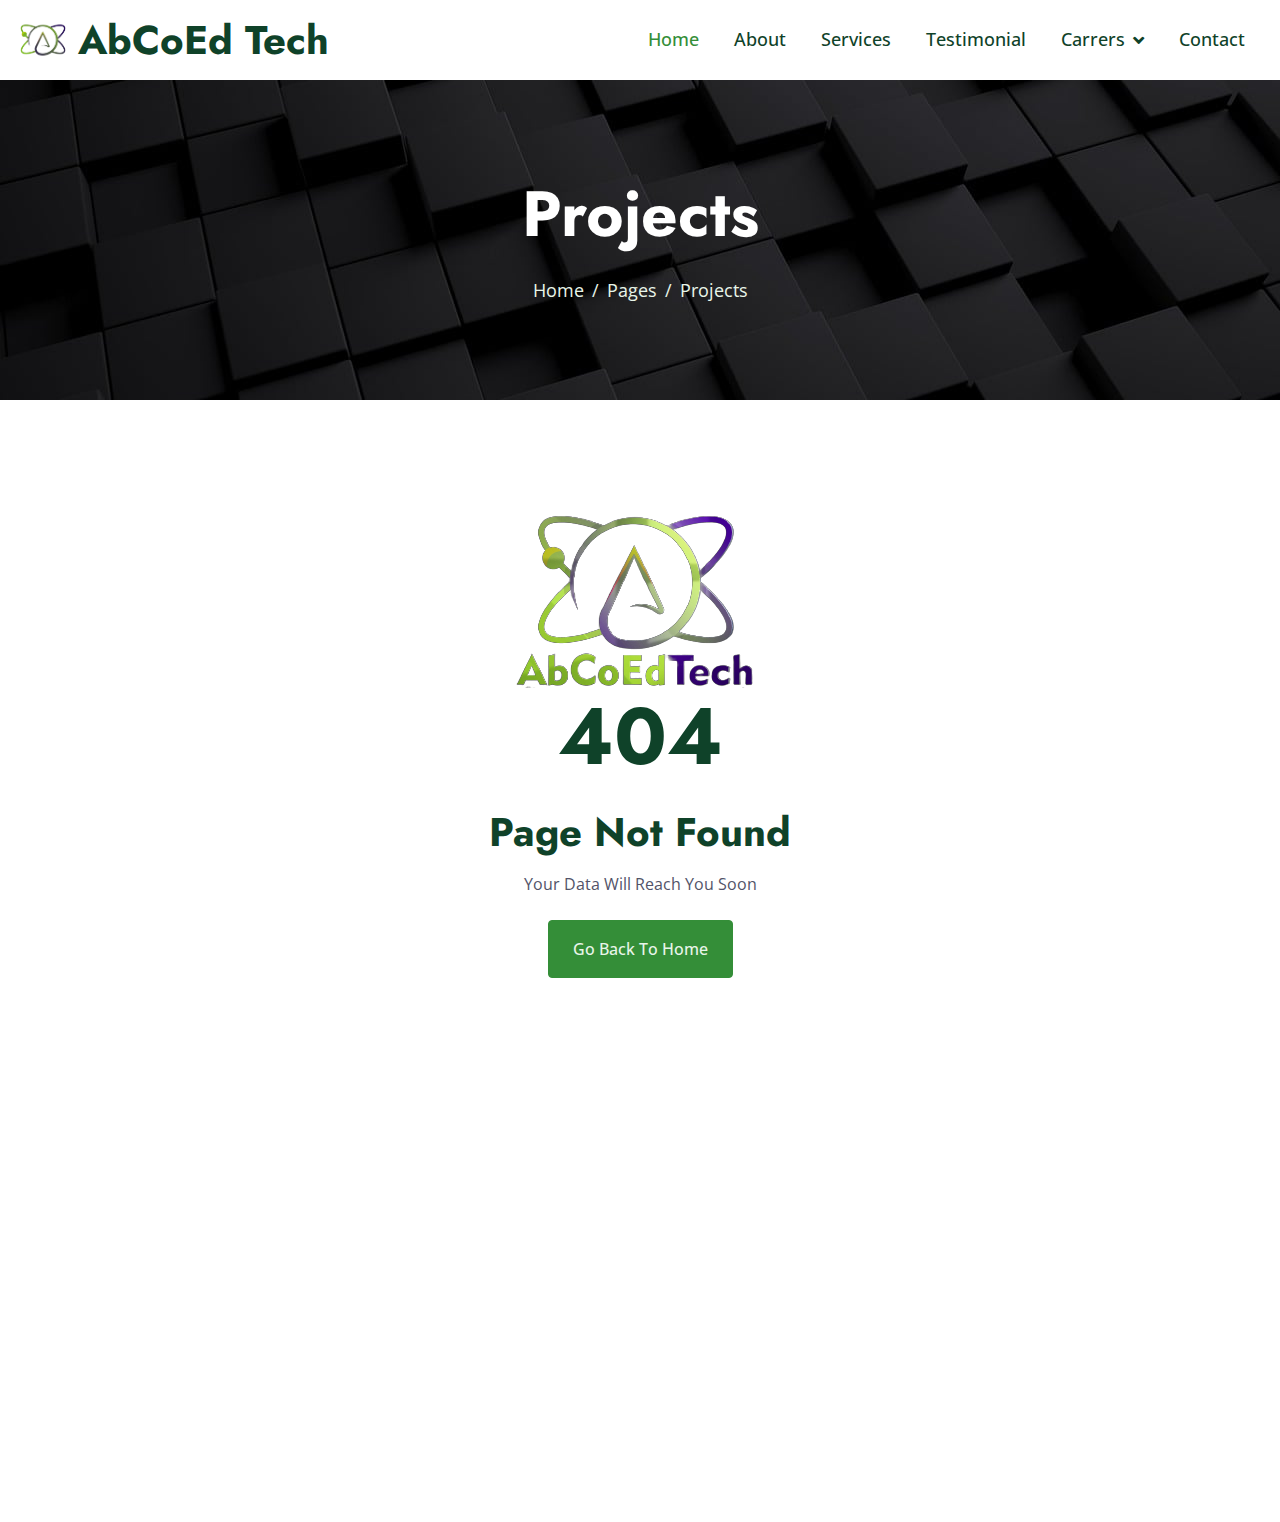
<file: project.html>
<!DOCTYPE html>
<html lang="en">

<head>
    <meta charset="utf-8">
      <title>AbCoEd Tech-project</title>
    <link rel="icon" type="image/x-icon" href="img/AbCoEdTech.png">
    <meta content="width=device-width, initial-scale=1.0" name="viewport">
    <meta content="" name="keywords">
    <meta content="" name="description">

    <!-- Favicon -->
    <link href="img/favicon.ico" rel="icon">

    <!-- Google Web Fonts -->
    <link rel="preconnect" href="https://fonts.googleapis.com">
    <link rel="preconnect" href="https://fonts.gstatic.com" crossorigin>
    <link href="https://fonts.googleapis.com/css2?family=Jost:wght@500;600;700&family=Open+Sans:wght@400;500&display=swap" rel="stylesheet">  

    <!-- Icon Font Stylesheet -->
    <link href="https://cdnjs.cloudflare.com/ajax/libs/font-awesome/5.10.0/css/all.min.css" rel="stylesheet">
    <link href="https://cdn.jsdelivr.net/npm/bootstrap-icons@1.4.1/font/bootstrap-icons.css" rel="stylesheet">

    <!-- Libraries Stylesheet -->
    <link href="lib/animate/animate.min.css" rel="stylesheet">
    <link href="lib/owlcarousel/assets/owl.carousel.min.css" rel="stylesheet">
    <link href="lib/lightbox/css/lightbox.min.css" rel="stylesheet">

    <!-- Customized Bootstrap Stylesheet -->
    <link href="css/bootstrap.min.css" rel="stylesheet">

    <!-- Template Stylesheet -->
    <link href="css/style.css" rel="stylesheet">
</head>

<body>
    <!-- Spinner Start -->
    <div id="spinner" class="show bg-white position-fixed translate-middle w-100 vh-100 top-50 start-50 d-flex align-items-center justify-content-center">
        <div class="spinner-border text-primary" role="status" style="width: 3rem; height: 3rem;"></div>
    </div>
    <!-- Spinner End -->


    <!-- Topbar Start -->
    
    <!-- Topbar End -->


    <!-- Navbar Start -->
   <nav class="navbar navbar-expand-lg bg-white navbar-light sticky-top p-0">
        <a href="index.html" class="navbar-brand d-flex align-items-center px-4 px-lg-2">
            <img src="img/nav.png" width="70px" height="50px">
            <h1 class="m-0">AbCoEd Tech</h1>
        </a>
        <button type="button" class="navbar-toggler me-4" data-bs-toggle="collapse" data-bs-target="#navbarCollapse">
            <span class="navbar-toggler-icon"></span>
        </button>
        <div class="collapse navbar-collapse" id="navbarCollapse">
            <div class="navbar-nav ms-auto p-4 p-lg-0">
                <a href="index.html" class="nav-item nav-link active">Home</a>
                <a href="about.html" class="nav-item nav-link">About</a>
                <a href="service.html" class="nav-item nav-link">Services</a>
                <a href="testimonial.html" class="nav-item nav-link">Testimonial</a>
                <div class="nav-item dropdown">
                    <a href="#" class="nav-link dropdown-toggle" data-bs-toggle="dropdown"> Carrers</a>
                    <div class="dropdown-menu bg-light m-0">
                        <a href="project.html" class="dropdown-item">Projects</a>
                        <a href="patner.html" class="dropdown-item">Patners</a>
                    </div>
                </div>
                <a href="contact.html" class="nav-item nav-link">Contact</a>
            </div>
           
        </div>
    </nav>
    <!-- Navbar End -->


    <!-- Page Header Start -->
    <div class="container-fluid page-header py-5 mb-5 wow fadeIn" data-wow-delay="0.1s">
        <div class="container text-center py-5">
            <h1 class="display-3 text-white mb-4 animated slideInDown">Projects</h1>
            <nav aria-label="breadcrumb animated slideInDown">
                <ol class="breadcrumb justify-content-center mb-0">
                    <li class="breadcrumb-item"><a href="#">Home</a></li>
                    <li class="breadcrumb-item"><a href="#">Pages</a></li>
                    <li class="breadcrumb-item active" aria-current="page">Projects</li>
                </ol>
            </nav>
        </div>
    </div>
    <!-- Page Header End -->


    <!-- 404 Start -->
    <div class="container-xxl py-5 wow fadeInUp" data-wow-delay="0.1s">
        <div class="container text-center">
            <div class="row justify-content-center">
                <div class="col-lg-6">
                    <img src="img/1.png">
                    <h1 class="display-1">404</h1>
                    <h1 class="mb-3 mt-4">Page Not Found</h1>
                    <p class="mb-4">Your Data Will Reach You Soon</p>
                    <a class="btn btn-primary py-3 px-4" href="index.html">Go Back To Home</a>
                </div>
            </div>
        </div>
    </div>
    <!-- 404 End -->
        

    <!-- Footer Start -->
    <div class="container-fluid bg-dark text-light footer mt-5 py-5 wow fadeIn" data-wow-delay="0.1s">
        <div class="container py-5">
            <div class="row g-5">
                <div class="col-lg-3 col-md-6">
                    <h4 class="text-white mb-4">Our Institute</h4>
                    <p class="mb-2"><i class="fa fa-map-marker-alt me-3"></i>Zingabai Takli, Nagpur, India</p>
                    <p class="mb-2"><i class="fa fa-phone-alt me-3"></i>97657 78349</p>
                    <p class="mb-2"><i class="fa fa-envelope me-3"></i>abcoed.tech@gmail.com</p>
                    <div class="d-flex pt-2">
                        <a class="btn btn-square btn-outline-light rounded-circle me-2" href=""><i class="fab fa-twitter"></i></a>
                        <a class="btn btn-square btn-outline-light rounded-circle me-2" href=""><i class="fab fa-facebook-f"></i></a>
                        <a class="btn btn-square btn-outline-light rounded-circle me-2" href=""><i class="fab fa-youtube"></i></a>
                        <a class="btn btn-square btn-outline-light rounded-circle me-2" href=""><i class="fab fa-linkedin-in"></i></a>
                    </div>
                </div>
                <div class="col-lg-3 col-md-6">
                    <h4 class="text-white mb-4">Services</h4>
                    <a class="btn btn-link" href="">Web Applications</a>
                    <a class="btn btn-link" href="">CRM (Customer relationship management)</a>
                    <a class="btn btn-link" href="">ERP (Enterprise resource planning)</a>
                    <a class="btn btn-link" href="">Mobile Applications</a>
                    <a class="btn btn-link" href="">Internship Programs</a>
                </div>
                <div class="col-lg-3 col-md-6">
                    <h4 class="text-white mb-4">Quick Links</h4>
                    <a class="btn btn-link" href="about.html">About Us</a>
                    <a class="btn btn-link" href="contact.html">Contact Us</a>
                    <a class="btn btn-link" href="service.html">Our Services</a>
                    <a class="btn btn-link" href="patner.html">Patners</a>
                    <a class="btn btn-link" href="testimonial.html">Testimonials</a>
                </div>
                <div class="col-lg-3 col-md-6">
                    <h4 class="text-white mb-4">Connect With us</h4>
                    <p>Join our institute to explore yourself and increase techinical support.</p>
                    <div class="position-relative w-100">
                        <input class="form-control bg-light border-light w-100 py-3 ps-4 pe-5" type="text" placeholder="Your email">
                        <button type="button" class="btn btn-primary py-2 position-absolute top-0 end-0 mt-2 me-2">SignUp</button>
                    </div>
                </div>
            </div>
        </div>
    </div>
    <!-- Footer End -->


    <!-- Copyright Start -->
    
    <!-- Copyright End -->


    <!-- Back to Top -->


    <!-- JavaScript Libraries -->
    <script src="https://code.jquery.com/jquery-3.4.1.min.js"></script>
    <script src="https://cdn.jsdelivr.net/npm/bootstrap@5.0.0/dist/js/bootstrap.bundle.min.js"></script>
    <script src="lib/wow/wow.min.js"></script>
    <script src="lib/easing/easing.min.js"></script>
    <script src="lib/waypoints/waypoints.min.js"></script>
    <script src="lib/owlcarousel/owl.carousel.min.js"></script>
    <script src="lib/counterup/counterup.min.js"></script>
    <script src="lib/parallax/parallax.min.js"></script>
    <script src="lib/isotope/isotope.pkgd.min.js"></script>
    <script src="lib/lightbox/js/lightbox.min.js"></script>

    <!-- Template Javascript -->
    <script src="js/main.js"></script>
</body>

</html>
</file>
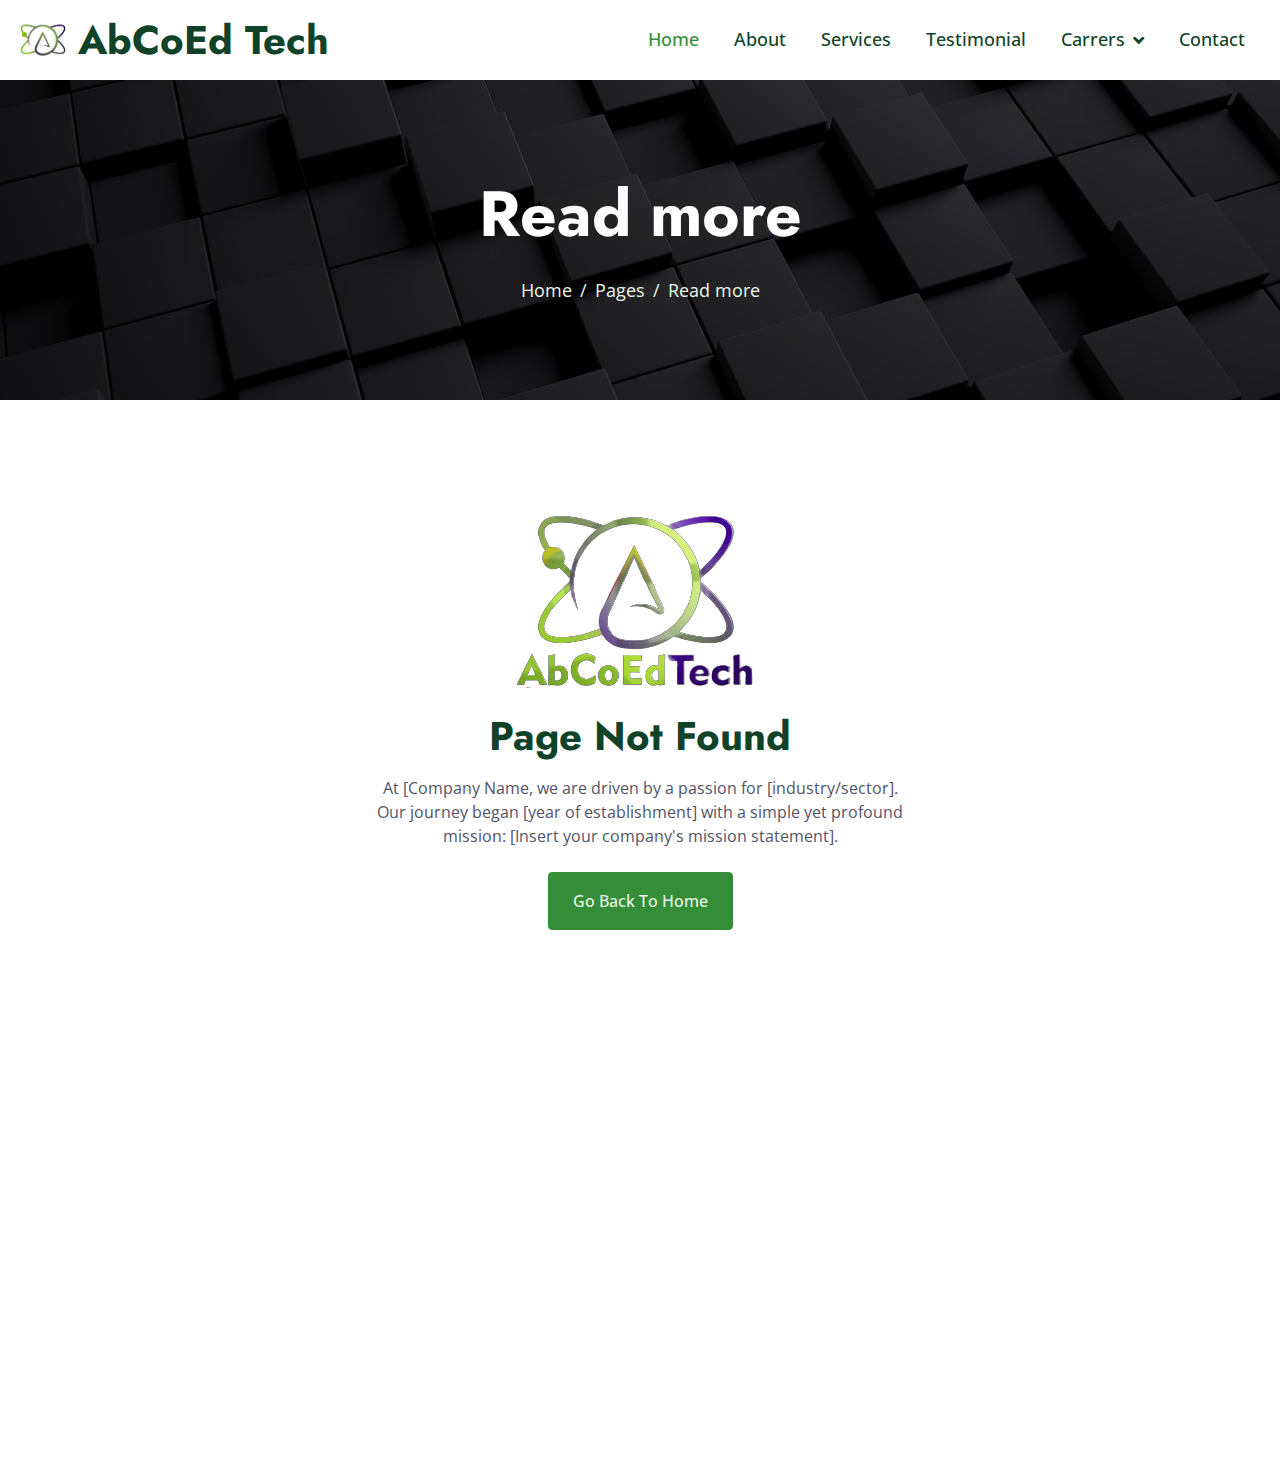
<file: read.html>
<!DOCTYPE html>
<html lang="en">

<head>
    <meta charset="utf-8">
      <title>AbCoEd Tech</title>
    <link rel="icon" type="image/x-icon" href="img/AbCoEdTech.png">
    <meta content="width=device-width, initial-scale=1.0" name="viewport">
    <meta content="" name="keywords">
    <meta content="" name="description">

    <!-- Favicon -->
    <link href="img/favicon.ico" rel="icon">

    <!-- Google Web Fonts -->
    <link rel="preconnect" href="https://fonts.googleapis.com">
    <link rel="preconnect" href="https://fonts.gstatic.com" crossorigin>
    <link href="https://fonts.googleapis.com/css2?family=Jost:wght@500;600;700&family=Open+Sans:wght@400;500&display=swap" rel="stylesheet">  

    <!-- Icon Font Stylesheet -->
    <link href="https://cdnjs.cloudflare.com/ajax/libs/font-awesome/5.10.0/css/all.min.css" rel="stylesheet">
    <link href="https://cdn.jsdelivr.net/npm/bootstrap-icons@1.4.1/font/bootstrap-icons.css" rel="stylesheet">

    <!-- Libraries Stylesheet -->
    <link href="lib/animate/animate.min.css" rel="stylesheet">
    <link href="lib/owlcarousel/assets/owl.carousel.min.css" rel="stylesheet">
    <link href="lib/lightbox/css/lightbox.min.css" rel="stylesheet">

    <!-- Customized Bootstrap Stylesheet -->
    <link href="css/bootstrap.min.css" rel="stylesheet">

    <!-- Template Stylesheet -->
    <link href="css/style.css" rel="stylesheet">
</head>

<body>
    <!-- Spinner Start -->
    <div id="spinner" class="show bg-white position-fixed translate-middle w-100 vh-100 top-50 start-50 d-flex align-items-center justify-content-center">
        <div class="spinner-border text-primary" role="status" style="width: 3rem; height: 3rem;"></div>
    </div>
    <!-- Spinner End -->


    <!-- Topbar Start -->
    
    <!-- Topbar End -->


    <!-- Navbar Start -->
   <nav class="navbar navbar-expand-lg bg-white navbar-light sticky-top p-0">
        <a href="index.html" class="navbar-brand d-flex align-items-center px-4 px-lg-2">
            <img src="img/nav.png" width="70px" height="50px">
            <h1 class="m-0">AbCoEd Tech</h1>
        </a>
        <button type="button" class="navbar-toggler me-4" data-bs-toggle="collapse" data-bs-target="#navbarCollapse">
            <span class="navbar-toggler-icon"></span>
        </button>
        <div class="collapse navbar-collapse" id="navbarCollapse">
            <div class="navbar-nav ms-auto p-4 p-lg-0">
                <a href="index.html" class="nav-item nav-link active">Home</a>
                <a href="about.html" class="nav-item nav-link">About</a>
                <a href="service.html" class="nav-item nav-link">Services</a>
                <a href="testimonial.html" class="nav-item nav-link">Testimonial</a>
                <div class="nav-item dropdown">
                    <a href="#" class="nav-link dropdown-toggle" data-bs-toggle="dropdown"> Carrers</a>
                    <div class="dropdown-menu bg-light m-0">
                        <a href="project.html" class="dropdown-item">Projects</a>
                        <a href="patner.html" class="dropdown-item">Patners</a>
                    </div>
                </div>
                <a href="contact.html" class="nav-item nav-link">Contact</a>
            </div>
           
        </div>
    </nav>
    <!-- Navbar End -->


    <!-- Page Header Start -->
    <div class="container-fluid page-header py-5 mb-5 wow fadeIn" data-wow-delay="0.1s">
        <div class="container text-center py-5">
            <h1 class="display-3 text-white mb-4 animated slideInDown">Read more</h1>
            <nav aria-label="breadcrumb animated slideInDown">
                <ol class="breadcrumb justify-content-center mb-0">
                    <li class="breadcrumb-item"><a href="#">Home</a></li>
                    <li class="breadcrumb-item"><a href="#">Pages</a></li>
                    <li class="breadcrumb-item active" aria-current="page">Read more</li>
                </ol>
            </nav>
        </div>
    </div>
    <!-- Page Header End -->


    <!-- 404 Start -->
    <div class="container-xxl py-5 wow fadeInUp" data-wow-delay="0.1s">
        <div class="container text-center">
            <div class="row justify-content-center">
                <div class="col-lg-6">
                    <img src="img/1.png">
                   <!-- <h1 class="display-1">404</h1>-->
                    <h1 class="mb-3 mt-4">Page Not Found</h1>
                    <p class="mb-4">At [Company Name, we are driven by a passion for [industry/sector]. Our journey began [year of establishment] with a simple yet profound mission: [Insert your company's mission statement].</p>
                    <a class="btn btn-primary py-3 px-4" href="index.html">Go Back To Home</a>
                </div>
            </div>
        </div>
    </div>
    <!-- 404 End -->
        

    <!-- Footer Start -->
    <div class="container-fluid bg-dark text-light footer mt-5 py-5 wow fadeIn" data-wow-delay="0.1s">
        <div class="container py-5">
            <div class="row g-5">
                <div class="col-lg-3 col-md-6">
                    <h4 class="text-white mb-4">Our Institute</h4>
                    <p class="mb-2"><i class="fa fa-map-marker-alt me-3"></i>Zingabai Takli, Nagpur, India</p>
                    <p class="mb-2"><i class="fa fa-phone-alt me-3"></i>97657 78349</p>
                    <p class="mb-2"><i class="fa fa-envelope me-3"></i>abcoed.tech@gmail.com</p>
                    <div class="d-flex pt-2">
                        <a class="btn btn-square btn-outline-light rounded-circle me-2" href=""><i class="fab fa-twitter"></i></a>
                        <a class="btn btn-square btn-outline-light rounded-circle me-2" href=""><i class="fab fa-facebook-f"></i></a>
                        <a class="btn btn-square btn-outline-light rounded-circle me-2" href=""><i class="fab fa-youtube"></i></a>
                        <a class="btn btn-square btn-outline-light rounded-circle me-2" href=""><i class="fab fa-linkedin-in"></i></a>
                    </div>
                </div>
                <div class="col-lg-3 col-md-6">
                    <h4 class="text-white mb-4">Services</h4>
                    <a class="btn btn-link" href="">Web Applications</a>
                    <a class="btn btn-link" href="">CRM (Customer relationship management)</a>
                    <a class="btn btn-link" href="">ERP (Enterprise resource planning)</a>
                    <a class="btn btn-link" href="">Mobile Applications</a>
                    <a class="btn btn-link" href="">Internship Programs</a>
                </div>
                <div class="col-lg-3 col-md-6">
                    <h4 class="text-white mb-4">Quick Links</h4>
                    <a class="btn btn-link" href="about.html">About Us</a>
                    <a class="btn btn-link" href="contact.html">Contact Us</a>
                    <a class="btn btn-link" href="service.html">Our Services</a>
                    <a class="btn btn-link" href="patner.html">Patners</a>
                    <a class="btn btn-link" href="testimonial.html">Testimonials</a>
                </div>
                <div class="col-lg-3 col-md-6">
                    <h4 class="text-white mb-4">Connect With us</h4>
                    <p>Join our institute to explore yourself and increase techinical support.</p>
                    <div class="position-relative w-100">
                        <input class="form-control bg-light border-light w-100 py-3 ps-4 pe-5" type="text" placeholder="Your email">
                        <button type="button" class="btn btn-primary py-2 position-absolute top-0 end-0 mt-2 me-2">SignUp</button>
                    </div>
                </div>
            </div>
        </div>
    </div>
    <!-- Footer End -->


    <!-- Copyright Start -->
    
    <!-- Copyright End -->


    <!-- Back to Top -->


    <!-- JavaScript Libraries -->
    <script src="https://code.jquery.com/jquery-3.4.1.min.js"></script>
    <script src="https://cdn.jsdelivr.net/npm/bootstrap@5.0.0/dist/js/bootstrap.bundle.min.js"></script>
    <script src="lib/wow/wow.min.js"></script>
    <script src="lib/easing/easing.min.js"></script>
    <script src="lib/waypoints/waypoints.min.js"></script>
    <script src="lib/owlcarousel/owl.carousel.min.js"></script>
    <script src="lib/counterup/counterup.min.js"></script>
    <script src="lib/parallax/parallax.min.js"></script>
    <script src="lib/isotope/isotope.pkgd.min.js"></script>
    <script src="lib/lightbox/js/lightbox.min.js"></script>

    <!-- Template Javascript -->
    <script src="js/main.js"></script>
</body>

</html>
</file>
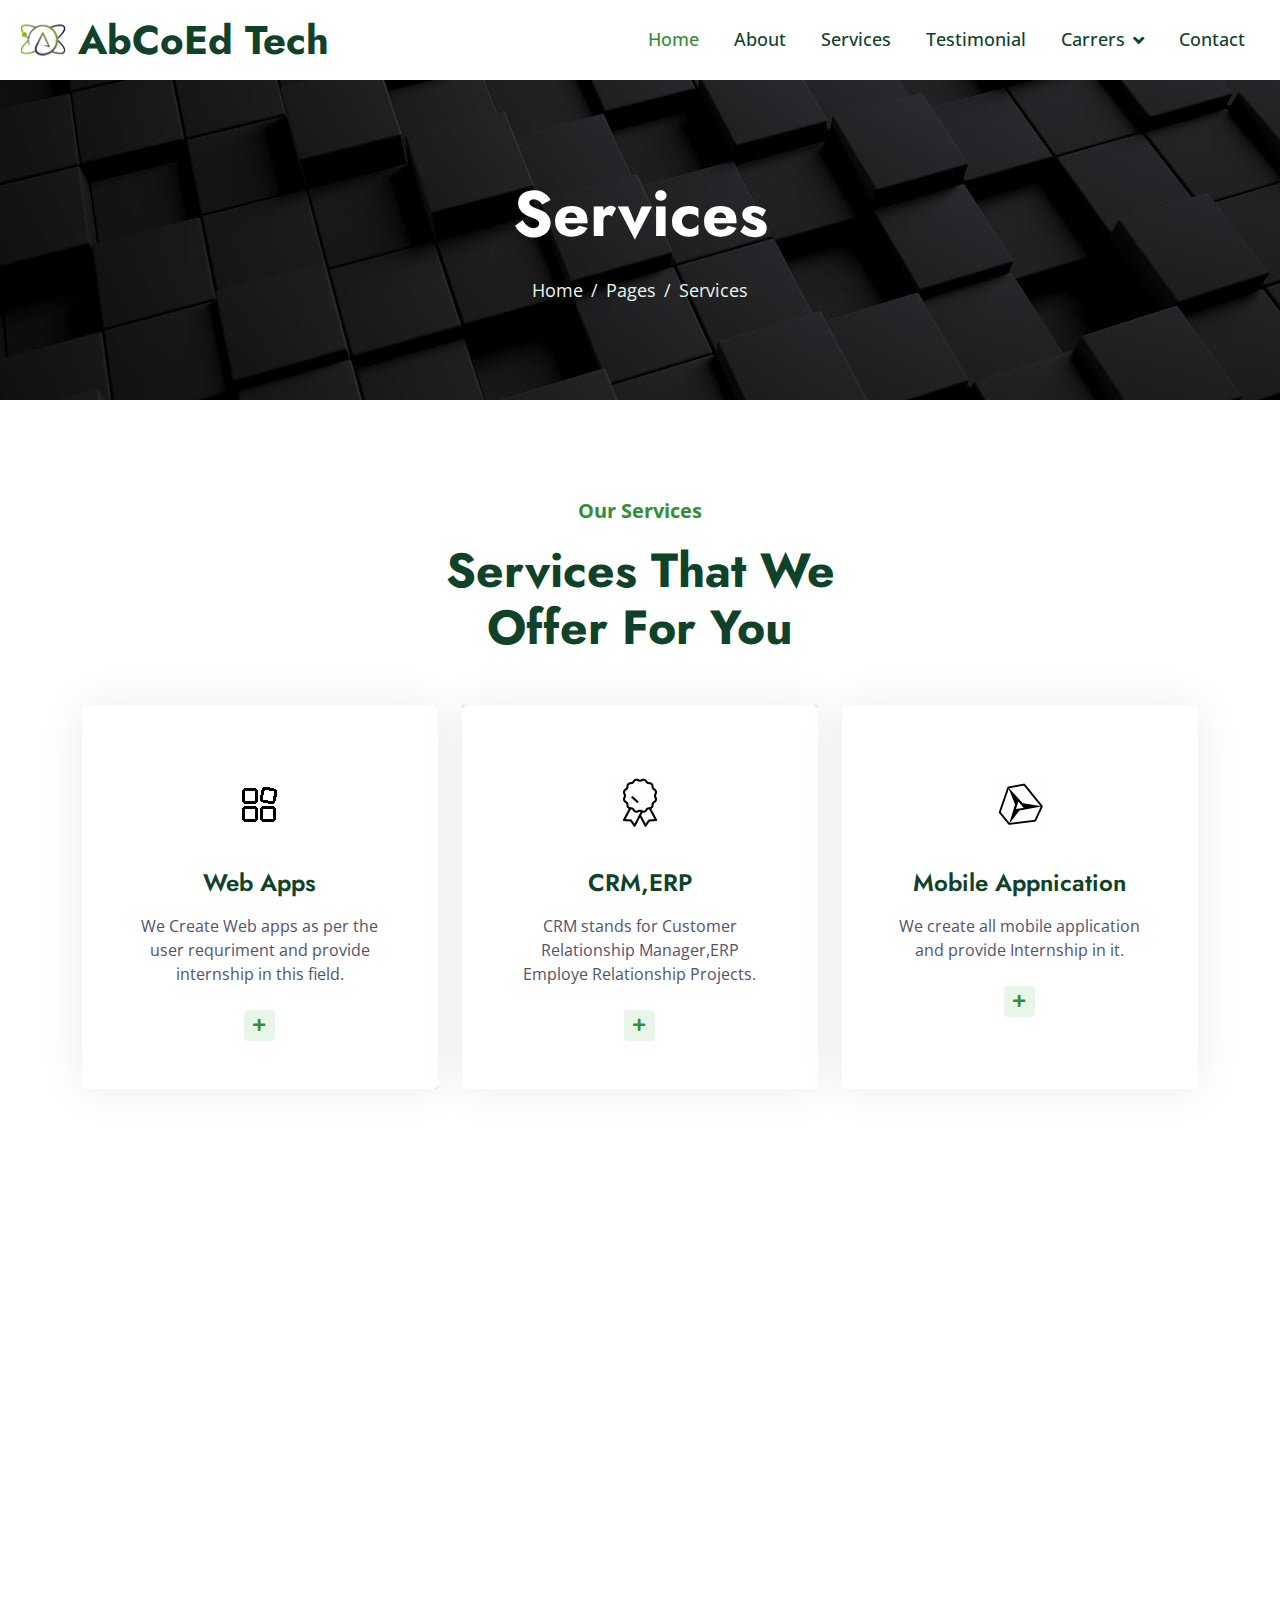
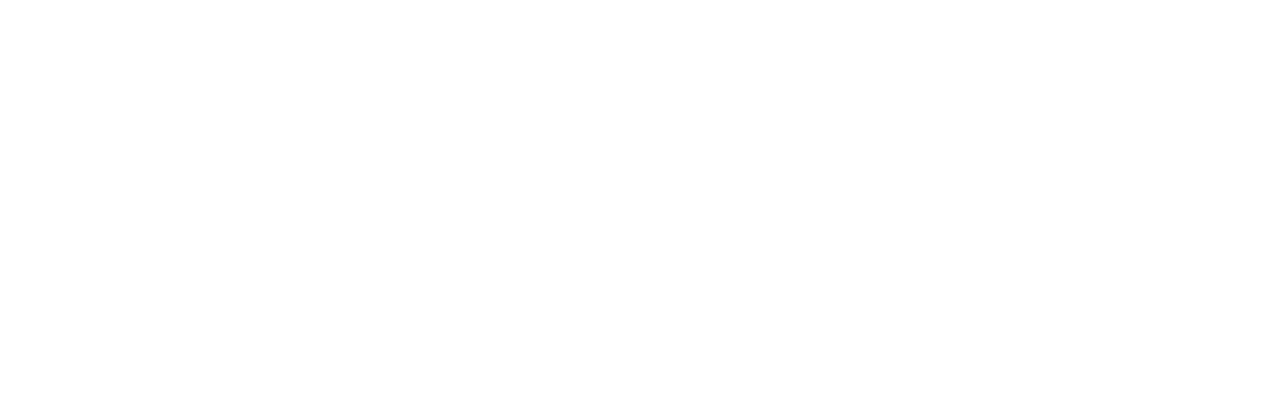
<file: service.html>
<!DOCTYPE html>
<html lang="en">

<head>
    <meta charset="utf-8">
   <title>AbCoEd Tech-Servises</title>
     <link rel="icon" type="image/x-icon" href="img/AbCoEdTech.png">
    <meta content="width=device-width, initial-scale=1.0" name="viewport">
    <meta content="" name="keywords">
    <meta content="" name="description">

    <!-- Favicon -->
    <link href="img/favicon.ico" rel="icon">

    <!-- Google Web Fonts -->
    <link rel="preconnect" href="https://fonts.googleapis.com">
    <link rel="preconnect" href="https://fonts.gstatic.com" crossorigin>
    <link href="https://fonts.googleapis.com/css2?family=Jost:wght@500;600;700&family=Open+Sans:wght@400;500&display=swap" rel="stylesheet">  

    <!-- Icon Font Stylesheet -->
    <link href="https://cdnjs.cloudflare.com/ajax/libs/font-awesome/5.10.0/css/all.min.css" rel="stylesheet">
    <link href="https://cdn.jsdelivr.net/npm/bootstrap-icons@1.4.1/font/bootstrap-icons.css" rel="stylesheet">

    <!-- Libraries Stylesheet -->
    <link href="lib/animate/animate.min.css" rel="stylesheet">
    <link href="lib/owlcarousel/assets/owl.carousel.min.css" rel="stylesheet">
    <link href="lib/lightbox/css/lightbox.min.css" rel="stylesheet">

    <!-- Customized Bootstrap Stylesheet -->
    <link href="css/bootstrap.min.css" rel="stylesheet">

    <!-- Template Stylesheet -->
    <link href="css/style.css" rel="stylesheet">
</head>

<body>
    <!-- Spinner Start -->
    <div id="spinner" class="show bg-white position-fixed translate-middle w-100 vh-100 top-50 start-50 d-flex align-items-center justify-content-center">
        <div class="spinner-border text-primary" role="status" style="width: 3rem; height: 3rem;"></div>
    </div>
    <!-- Spinner End -->


    <!-- Topbar Start -->
   
    <!-- Topbar End -->


    <!-- Navbar Start -->
   <nav class="navbar navbar-expand-lg bg-white navbar-light sticky-top p-0">
        <a href="index.html" class="navbar-brand d-flex align-items-center px-4 px-lg-2">
            <img src="img/nav.png" width="70px" height="50px">
            <h1 class="m-0">AbCoEd Tech</h1>
        </a>
        <button type="button" class="navbar-toggler me-4" data-bs-toggle="collapse" data-bs-target="#navbarCollapse">
            <span class="navbar-toggler-icon"></span>
        </button>
        <div class="collapse navbar-collapse" id="navbarCollapse">
            <div class="navbar-nav ms-auto p-4 p-lg-0">
                <a href="index.html" class="nav-item nav-link active">Home</a>
                <a href="about.html" class="nav-item nav-link">About</a>
                <a href="service.html" class="nav-item nav-link">Services</a>
                <a href="testimonial.html" class="nav-item nav-link">Testimonial</a>
                <div class="nav-item dropdown">
                    <a href="#" class="nav-link dropdown-toggle" data-bs-toggle="dropdown"> Carrers</a>
                    <div class="dropdown-menu bg-light m-0">
                        <a href="project.html" class="dropdown-item">Projects</a>
                        <a href="patner.html" class="dropdown-item">Patners</a>
                    </div>
                </div>
                <a href="contact.html" class="nav-item nav-link">Contact</a>
            </div>
           
        </div>
    </nav>
    <!-- Navbar End -->


    <!-- Page Header Start -->
    <div class="container-fluid page-header py-5 mb-5 wow fadeIn" data-wow-delay="0.1s">
        <div class="container text-center py-5">
            <h1 class="display-3 text-white mb-4 animated slideInDown">Services</h1>
            <nav aria-label="breadcrumb animated slideInDown">
                <ol class="breadcrumb justify-content-center mb-0">
                    <li class="breadcrumb-item"><a href="#">Home</a></li>
                    <li class="breadcrumb-item"><a href="#">Pages</a></li>
                    <li class="breadcrumb-item active" aria-current="page">Services</li>
                </ol>
            </nav>
        </div>
    </div>
    <!-- Page Header End -->


    <!-- Service Start -->
     <div class="container-xxl py-5">
        <div class="container">
            <div class="text-center mx-auto wow fadeInUp" data-wow-delay="0.1s" style="max-width: 500px;">
                <p class="fs-5 fw-bold text-primary">Our Services</p>
                <h1 class="display-5 mb-5">Services That We Offer For You</h1>
            </div>
            <div class="row g-4">
                <div class="col-lg-4 col-md-6 wow fadeInUp" data-wow-delay="0.1s">
                    <div class="service-item rounded d-flex h-100">
                        <div class="service-img rounded">
                            <img class="img-fluid" src="img/background.jpg" alt="">
                        </div>
                        <div class="service-text rounded p-5">
                            <div class="btn-square rounded-circle mx-auto mb-3">
                                <img class="img-fluid" src="img/appic.gif" alt="Icon">
                            </div>
                            <h4 class="mb-3">Web Apps</h4>
                            <p class="mb-4">We Create Web apps as per the user requriment and provide internship in this field.</p>
                            <a class="btn btn-sm" href="web.html"><i class="fa fa-plus text-primary me-2"></i>Read More</a>
                        </div>
                    </div>
                </div>
                <div class="col-lg-4 col-md-6 wow fadeInUp" data-wow-delay="0.3s">
                    <div class="service-item rounded d-flex h-100">
                        <div class="service-img rounded">
                            <img class="img-fluid" src="img/s2.jpg" alt="">
                        </div>
                        <div class="service-text rounded p-5">
                            <div class="btn-square rounded-circle mx-auto mb-3">
                                <img class="img-fluid" src="img/crm.gif" alt="Icon">
                            </div>
                            <h4 class="mb-3">CRM,ERP</h4>
                            <p class="mb-4">CRM stands for Customer Relationship Manager,ERP Employe Relationship Projects.</p>
                            <a class="btn btn-sm" href="crm.html"><i class="fa fa-plus text-primary me-2"></i>Read More</a>
                        </div>
                    </div>
                </div>
                <div class="col-lg-4 col-md-6 wow fadeInUp" data-wow-delay="0.5s">
                    <div class="service-item rounded d-flex h-100">
                        <div class="service-img rounded">
                            <img class="img-fluid" src="img/s3.jpg" alt="">
                        </div>
                        <div class="service-text rounded p-5">
                            <div class="btn-square rounded-circle mx-auto mb-3">
                                <img class="img-fluid" src="img/app.gif" alt="Icon">
                            </div>
                            <h4 class="mb-3">Mobile Appnication</h4>
                            <p class="mb-4">We create all mobile application and provide Internship in it.</p>
                            <a class="btn btn-sm" href="apps.html"><i class="fa fa-plus text-primary me-2"></i>Read More</a>
                        </div>
                    </div>
                </div>
                <div class="col-lg-4 col-md-6 wow fadeInUp" data-wow-delay="0.1s">
                    
                </div>
                <div class="col-lg-4 col-md-6 wow fadeInUp" data-wow-delay="0.3s">
                    <div class="service-item rounded d-flex h-100">
                        <div class="service-img rounded">
                            <img class="img-fluid" src="img/s4.jpg" alt="">
                        </div>
                        <div class="service-text rounded p-5">
                            <div class="btn-square rounded-circle mx-auto mb-3">
                                <img class="img-fluid" src="img/int.gif" alt="Icon">
                            </div>
                            <h4 class="mb-3">Internship Program</h4>
                            <p class="mb-4">Internship is every web filed is provided here, even live projects</p>
                            <a class="btn btn-sm" href="intern.html"><i class="fa fa-plus text-primary me-2"></i>Read More</a>
                        </div>
                    </div>
                </div>
                <div class="col-lg-4 col-md-6 wow fadeInUp" data-wow-delay="0.5s">
                   
                    </div>
                </div>
            </div>
        </div>
    </div>
    <!-- Service End -->


    <!-- Footer Start -->
    <div class="container-fluid bg-dark text-light footer mt-5 py-5 wow fadeIn" data-wow-delay="0.1s">
        <div class="container py-5">
            <div class="row g-5">
                <div class="col-lg-3 col-md-6">
                    <h4 class="text-white mb-4">Our Institute</h4>
                    <p class="mb-2"><i class="fa fa-map-marker-alt me-3"></i>Zingabai Takli, Nagpur, India</p>
                    <p class="mb-2"><i class="fa fa-phone-alt me-3"></i>97657 78349</p>
                    <p class="mb-2"><i class="fa fa-envelope me-3"></i>abcoed.tech@gmail.com</p>
                    <div class="d-flex pt-2">
                        <a class="btn btn-square btn-outline-light rounded-circle me-2" href=""><i class="fab fa-twitter"></i></a>
                        <a class="btn btn-square btn-outline-light rounded-circle me-2" href=""><i class="fab fa-facebook-f"></i></a>
                        <a class="btn btn-square btn-outline-light rounded-circle me-2" href=""><i class="fab fa-youtube"></i></a>
                        <a class="btn btn-square btn-outline-light rounded-circle me-2" href=""><i class="fab fa-linkedin-in"></i></a>
                    </div>
                </div>
                <div class="col-lg-3 col-md-6">
                    <h4 class="text-white mb-4">Services</h4>
                    <a class="btn btn-link" href="">Web Applications</a>
                    <a class="btn btn-link" href="">CRM (Customer relationship management)</a>
                    <a class="btn btn-link" href="">ERP (Enterprise resource planning)</a>
                    <a class="btn btn-link" href="">Mobile Applications</a>
                    <a class="btn btn-link" href="">Internship Programs</a>
                </div>
                <div class="col-lg-3 col-md-6">
                    <h4 class="text-white mb-4">Quick Links</h4>
                    <a class="btn btn-link" href="about.html">About Us</a>
                    <a class="btn btn-link" href="contact.html">Contact Us</a>
                    <a class="btn btn-link" href="service.html">Our Services</a>
                    <a class="btn btn-link" href="patner.html">Patners</a>
                    <a class="btn btn-link" href="testimonial.html">Testimonials</a>
                </div>
                <div class="col-lg-3 col-md-6">
                    <h4 class="text-white mb-4">Connect With us</h4>
                    <p>Join our institute to explore yourself and increase techinical support.</p>
                    <div class="position-relative w-100">
                        <input class="form-control bg-light border-light w-100 py-3 ps-4 pe-5" type="text" placeholder="Your email">
                        <button type="button" class="btn btn-primary py-2 position-absolute top-0 end-0 mt-2 me-2">SignUp</button>
                    </div>
                </div>
            </div>
        </div>
    </div>
    <!-- Footer End -->


    <!-- Copyright Start -->
    
    <!-- Copyright End -->


    <!-- Back to Top -->
  


    <!-- JavaScript Libraries -->
    <script src="https://code.jquery.com/jquery-3.4.1.min.js"></script>
    <script src="https://cdn.jsdelivr.net/npm/bootstrap@5.0.0/dist/js/bootstrap.bundle.min.js"></script>
    <script src="lib/wow/wow.min.js"></script>
    <script src="lib/easing/easing.min.js"></script>
    <script src="lib/waypoints/waypoints.min.js"></script>
    <script src="lib/owlcarousel/owl.carousel.min.js"></script>
    <script src="lib/counterup/counterup.min.js"></script>
    <script src="lib/parallax/parallax.min.js"></script>
    <script src="lib/isotope/isotope.pkgd.min.js"></script>
    <script src="lib/lightbox/js/lightbox.min.js"></script>

    <!-- Template Javascript -->
    <script src="js/main.js"></script>
</body>

</html>
</file>
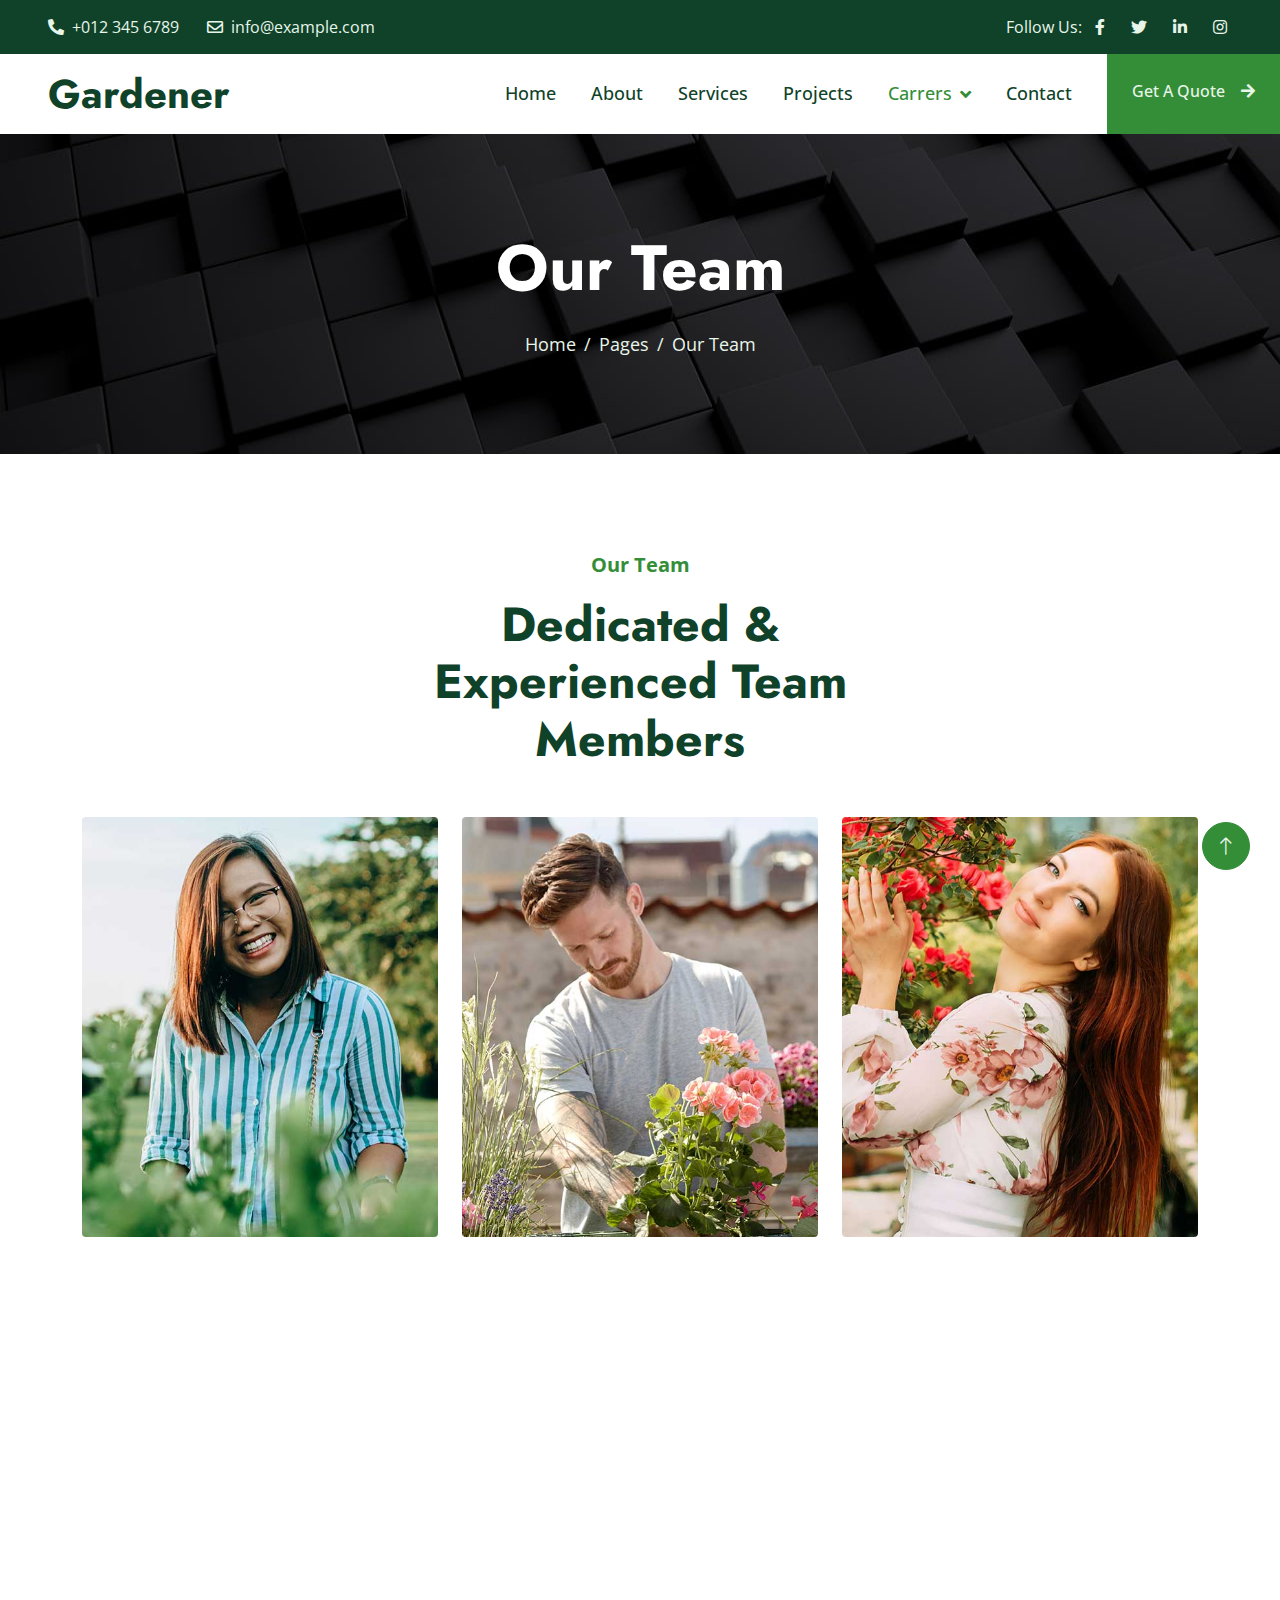
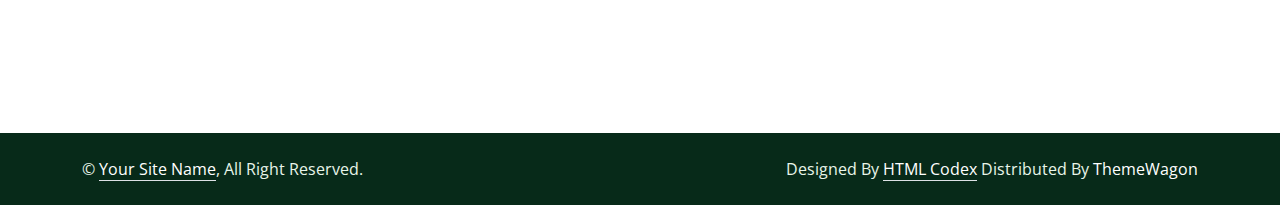
<file: team.html>
<!DOCTYPE html>
<html lang="en">

<head>
    <meta charset="utf-8">
    <title>Gardener - Gardening Website Template</title>
    <meta content="width=device-width, initial-scale=1.0" name="viewport">
    <meta content="" name="keywords">
    <meta content="" name="description">

    <!-- Favicon -->
    <link href="img/favicon.ico" rel="icon">

    <!-- Google Web Fonts -->
    <link rel="preconnect" href="https://fonts.googleapis.com">
    <link rel="preconnect" href="https://fonts.gstatic.com" crossorigin>
    <link href="https://fonts.googleapis.com/css2?family=Jost:wght@500;600;700&family=Open+Sans:wght@400;500&display=swap" rel="stylesheet">  

    <!-- Icon Font Stylesheet -->
    <link href="https://cdnjs.cloudflare.com/ajax/libs/font-awesome/5.10.0/css/all.min.css" rel="stylesheet">
    <link href="https://cdn.jsdelivr.net/npm/bootstrap-icons@1.4.1/font/bootstrap-icons.css" rel="stylesheet">

    <!-- Libraries Stylesheet -->
    <link href="lib/animate/animate.min.css" rel="stylesheet">
    <link href="lib/owlcarousel/assets/owl.carousel.min.css" rel="stylesheet">
    <link href="lib/lightbox/css/lightbox.min.css" rel="stylesheet">

    <!-- Customized Bootstrap Stylesheet -->
    <link href="css/bootstrap.min.css" rel="stylesheet">

    <!-- Template Stylesheet -->
    <link href="css/style.css" rel="stylesheet">
</head>

<body>
    <!-- Spinner Start -->
    <div id="spinner" class="show bg-white position-fixed translate-middle w-100 vh-100 top-50 start-50 d-flex align-items-center justify-content-center">
        <div class="spinner-border text-primary" role="status" style="width: 3rem; height: 3rem;"></div>
    </div>
    <!-- Spinner End -->


    <!-- Topbar Start -->
    <div class="container-fluid bg-dark text-light px-0 py-2">
        <div class="row gx-0 d-none d-lg-flex">
            <div class="col-lg-7 px-5 text-start">
                <div class="h-100 d-inline-flex align-items-center me-4">
                    <span class="fa fa-phone-alt me-2"></span>
                    <span>+012 345 6789</span>
                </div>
                <div class="h-100 d-inline-flex align-items-center">
                    <span class="far fa-envelope me-2"></span>
                    <span>info@example.com</span>
                </div>
            </div>
            <div class="col-lg-5 px-5 text-end">
                <div class="h-100 d-inline-flex align-items-center mx-n2">
                    <span>Follow Us:</span>
                    <a class="btn btn-link text-light" href=""><i class="fab fa-facebook-f"></i></a>
                    <a class="btn btn-link text-light" href=""><i class="fab fa-twitter"></i></a>
                    <a class="btn btn-link text-light" href=""><i class="fab fa-linkedin-in"></i></a>
                    <a class="btn btn-link text-light" href=""><i class="fab fa-instagram"></i></a>
                </div>
            </div>
        </div>
    </div>
    <!-- Topbar End -->


    <!-- Navbar Start -->
    <nav class="navbar navbar-expand-lg bg-white navbar-light sticky-top p-0">
        <a href="index.html" class="navbar-brand d-flex align-items-center px-4 px-lg-5">
            <h1 class="m-0">Gardener</h1>
        </a>
        <button type="button" class="navbar-toggler me-4" data-bs-toggle="collapse" data-bs-target="#navbarCollapse">
            <span class="navbar-toggler-icon"></span>
        </button>
        <div class="collapse navbar-collapse" id="navbarCollapse">
            <div class="navbar-nav ms-auto p-4 p-lg-0">
                <a href="index.html" class="nav-item nav-link">Home</a>
                <a href="about.html" class="nav-item nav-link">About</a>
                <a href="service.html" class="nav-item nav-link">Services</a>
                <a href="project.html" class="nav-item nav-link">Projects</a>
                <div class="nav-item dropdown">
                    <a href="#" class="nav-link dropdown-toggle active" data-bs-toggle="dropdown"> Carrers</a>
                    <div class="dropdown-menu bg-light m-0">
                        <a href="feature.html" class="dropdown-item">Features</a>
                        <a href="quote.html" class="dropdown-item">Free Quote</a>
                        <a href="team.html" class="dropdown-item active">Our Team</a>
                        <a href="testimonial.html" class="dropdown-item">Testimonial</a>
                        <a href="404.html" class="dropdown-item">404 Page</a>
                    </div>
                </div>
                <a href="contact.html" class="nav-item nav-link">Contact</a>
            </div>
            <a href="" class="btn btn-primary py-4 px-lg-4 rounded-0 d-none d-lg-block">Get A Quote<i class="fa fa-arrow-right ms-3"></i></a>
        </div>
    </nav>
    <!-- Navbar End -->


    <!-- Page Header Start -->
    <div class="container-fluid page-header py-5 mb-5 wow fadeIn" data-wow-delay="0.1s">
        <div class="container text-center py-5">
            <h1 class="display-3 text-white mb-4 animated slideInDown">Our Team</h1>
            <nav aria-label="breadcrumb animated slideInDown">
                <ol class="breadcrumb justify-content-center mb-0">
                    <li class="breadcrumb-item"><a href="#">Home</a></li>
                    <li class="breadcrumb-item"><a href="#">Pages</a></li>
                    <li class="breadcrumb-item active" aria-current="page">Our Team</li>
                </ol>
            </nav>
        </div>
    </div>
    <!-- Page Header End -->


    <!-- Team Start -->
    <div class="container-xxl py-5">
        <div class="container">
            <div class="text-center mx-auto wow fadeInUp" data-wow-delay="0.1s" style="max-width: 500px;">
                <p class="fs-5 fw-bold text-primary">Our Team</p>
                <h1 class="display-5 mb-5">Dedicated & Experienced Team Members</h1>
            </div>
            <div class="row g-4">
                <div class="col-lg-4 col-md-6 wow fadeInUp" data-wow-delay="0.1s">
                    <div class="team-item rounded">
                        <img class="img-fluid" src="img/team-1.jpg" alt="">
                        <div class="team-text">
                            <h4 class="mb-0">Doris Jordan</h4>
                            <p class="text-primary">Landscape Designer</p>
                            <div class="team-social d-flex">
                                <a class="btn btn-square rounded-circle me-2" href=""><i class="fab fa-facebook-f"></i></a>
                                <a class="btn btn-square rounded-circle me-2" href=""><i class="fab fa-twitter"></i></a>
                                <a class="btn btn-square rounded-circle me-2" href=""><i class="fab fa-instagram"></i></a>
                            </div>
                        </div>
                    </div>
                </div>
                <div class="col-lg-4 col-md-6 wow fadeInUp" data-wow-delay="0.3s">
                    <div class="team-item rounded">
                        <img class="img-fluid" src="img/team-2.jpg" alt="">
                        <div class="team-text">
                            <h4 class="mb-0">Johnny Ramirez</h4>
                            <p class="text-primary">Garden Designer</p>
                            <div class="team-social d-flex">
                                <a class="btn btn-square rounded-circle me-2" href=""><i class="fab fa-facebook-f"></i></a>
                                <a class="btn btn-square rounded-circle me-2" href=""><i class="fab fa-twitter"></i></a>
                                <a class="btn btn-square rounded-circle me-2" href=""><i class="fab fa-instagram"></i></a>
                            </div>
                        </div>
                    </div>
                </div>
                <div class="col-lg-4 col-md-6 wow fadeInUp" data-wow-delay="0.5s">
                    <div class="team-item rounded">
                        <img class="img-fluid" src="img/team-3.jpg" alt="">
                        <div class="team-text">
                            <h4 class="mb-0">Diana Wagner</h4>
                            <p class="text-primary">Senior Gardener</p>
                            <div class="team-social d-flex">
                                <a class="btn btn-square rounded-circle me-2" href=""><i class="fab fa-facebook-f"></i></a>
                                <a class="btn btn-square rounded-circle me-2" href=""><i class="fab fa-twitter"></i></a>
                                <a class="btn btn-square rounded-circle me-2" href=""><i class="fab fa-instagram"></i></a>
                            </div>
                        </div>
                    </div>
                </div>
            </div>
        </div>
    </div>
    <!-- Team End -->


    <!-- Footer Start -->
    <div class="container-fluid bg-dark text-light footer mt-5 py-5 wow fadeIn" data-wow-delay="0.1s">
        <div class="container py-5">
            <div class="row g-5">
                <div class="col-lg-3 col-md-6">
                    <h4 class="text-white mb-4">Our Office</h4>
                    <p class="mb-2"><i class="fa fa-map-marker-alt me-3"></i>123 Street, New York, USA</p>
                    <p class="mb-2"><i class="fa fa-phone-alt me-3"></i>+012 345 67890</p>
                    <p class="mb-2"><i class="fa fa-envelope me-3"></i>info@example.com</p>
                    <div class="d-flex pt-2">
                        <a class="btn btn-square btn-outline-light rounded-circle me-2" href=""><i class="fab fa-twitter"></i></a>
                        <a class="btn btn-square btn-outline-light rounded-circle me-2" href=""><i class="fab fa-facebook-f"></i></a>
                        <a class="btn btn-square btn-outline-light rounded-circle me-2" href=""><i class="fab fa-youtube"></i></a>
                        <a class="btn btn-square btn-outline-light rounded-circle me-2" href=""><i class="fab fa-linkedin-in"></i></a>
                    </div>
                </div>
                <div class="col-lg-3 col-md-6">
                    <h4 class="text-white mb-4">Services</h4>
                    <a class="btn btn-link" href="">Landscaping</a>
                    <a class="btn btn-link" href="">Pruning plants</a>
                    <a class="btn btn-link" href="">Urban Gardening</a>
                    <a class="btn btn-link" href="">Garden Maintenance</a>
                    <a class="btn btn-link" href="">Green Technology</a>
                </div>
                <div class="col-lg-3 col-md-6">
                    <h4 class="text-white mb-4">Quick Links</h4>
                    <a class="btn btn-link" href="">About Us</a>
                    <a class="btn btn-link" href="">Contact Us</a>
                    <a class="btn btn-link" href="">Our Services</a>
                    <a class="btn btn-link" href="">Terms & Condition</a>
                    <a class="btn btn-link" href="">Support</a>
                </div>
                <div class="col-lg-3 col-md-6">
                    <h4 class="text-white mb-4">Newsletter</h4>
                    <p>Dolor amet sit justo amet elitr clita ipsum elitr est.</p>
                    <div class="position-relative w-100">
                        <input class="form-control bg-light border-light w-100 py-3 ps-4 pe-5" type="text" placeholder="Your email">
                        <button type="button" class="btn btn-primary py-2 position-absolute top-0 end-0 mt-2 me-2">SignUp</button>
                    </div>
                </div>
            </div>
        </div>
    </div>
    <!-- Footer End -->


    <!-- Copyright Start -->
    <div class="container-fluid copyright py-4">
        <div class="container">
            <div class="row">
                <div class="col-md-6 text-center text-md-start mb-3 mb-md-0">
                    &copy; <a class="border-bottom" href="#">Your Site Name</a>, All Right Reserved.
                </div>
                <div class="col-md-6 text-center text-md-end">
                    <!--/*** This template is free as long as you keep the footer author’s credit link/attribution link/backlink. If you'd like to use the template without the footer author’s credit link/attribution link/backlink, you can purchase the Credit Removal License from "https://htmlcodex.com/credit-removal". Thank you for your support. ***/-->
                    Designed By <a class="border-bottom" href="https://htmlcodex.com">HTML Codex</a> Distributed By <a href="https://themewagon.com">ThemeWagon</a>
                </div>
            </div>
        </div>
    </div>
    <!-- Copyright End -->


    <!-- Back to Top -->
    <a href="#" class="btn btn-lg btn-primary btn-lg-square rounded-circle back-to-top"><i class="bi bi-arrow-up"></i></a>


    <!-- JavaScript Libraries -->
    <script src="https://code.jquery.com/jquery-3.4.1.min.js"></script>
    <script src="https://cdn.jsdelivr.net/npm/bootstrap@5.0.0/dist/js/bootstrap.bundle.min.js"></script>
    <script src="lib/wow/wow.min.js"></script>
    <script src="lib/easing/easing.min.js"></script>
    <script src="lib/waypoints/waypoints.min.js"></script>
    <script src="lib/owlcarousel/owl.carousel.min.js"></script>
    <script src="lib/counterup/counterup.min.js"></script>
    <script src="lib/parallax/parallax.min.js"></script>
    <script src="lib/isotope/isotope.pkgd.min.js"></script>
    <script src="lib/lightbox/js/lightbox.min.js"></script>

    <!-- Template Javascript -->
    <script src="js/main.js"></script>
</body>

</html>
</file>
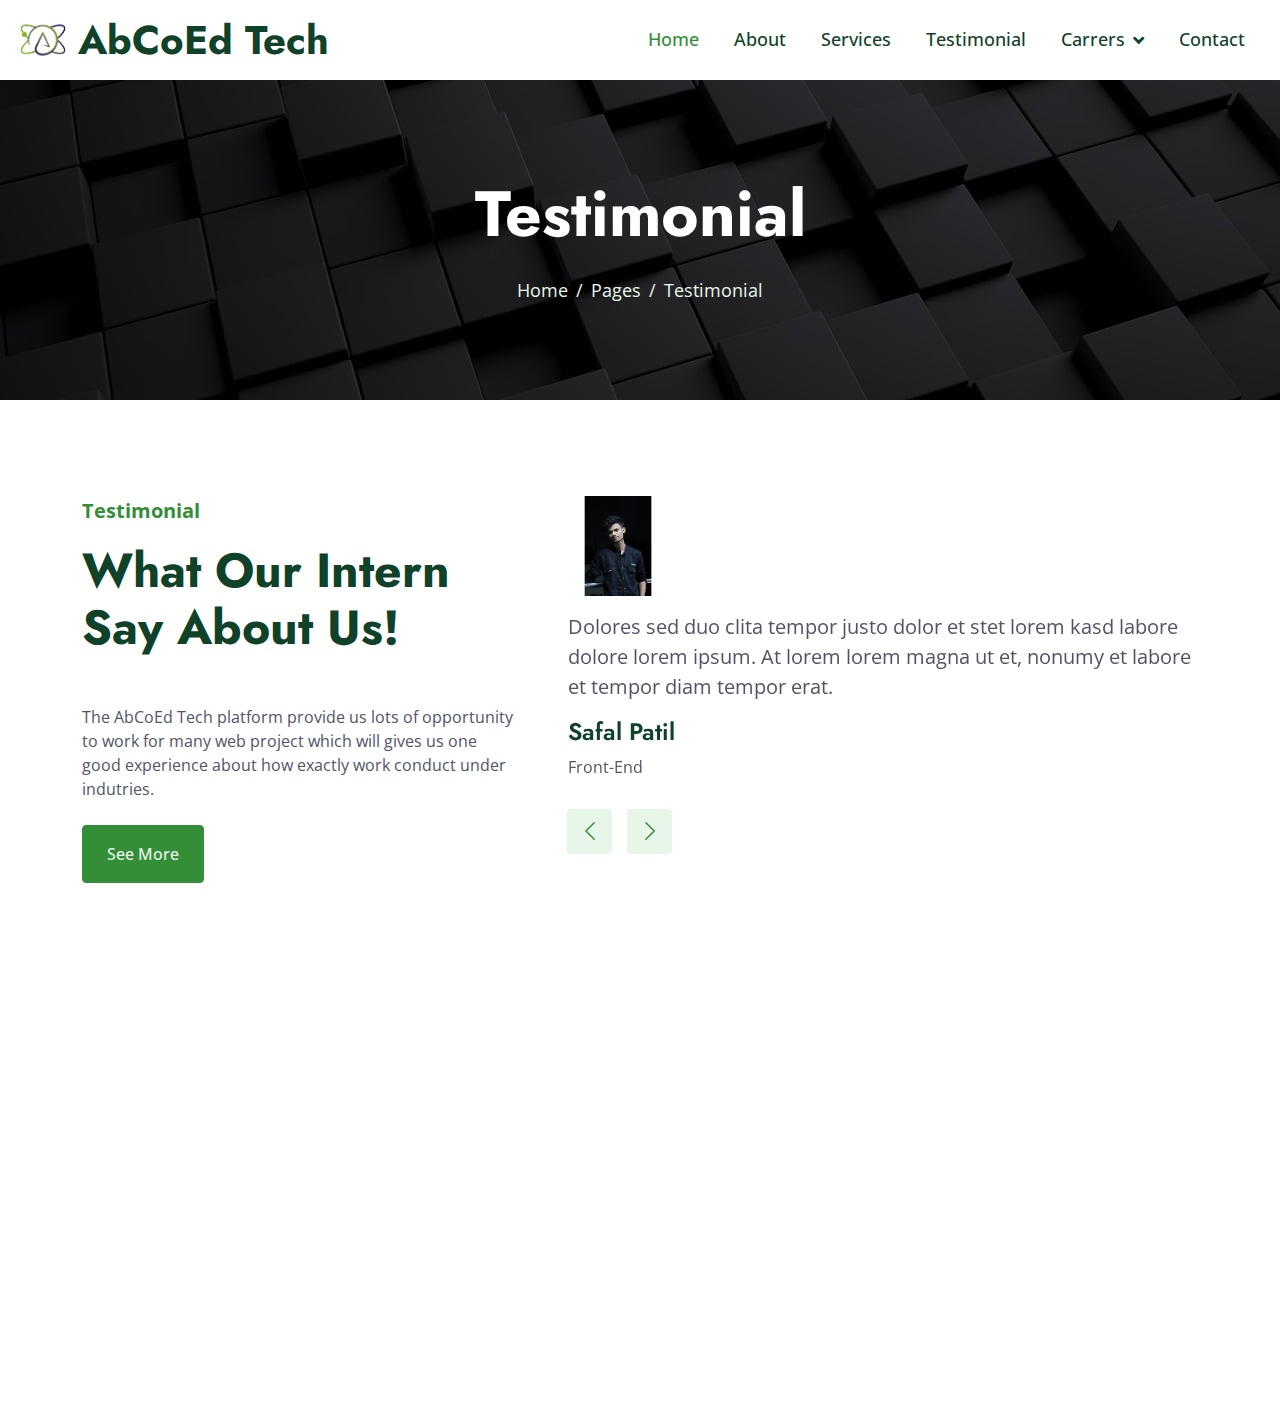
<file: testimonial.html>
<!DOCTYPE html>
<html lang="en">

<head>
    <meta charset="utf-8">
    <title>AbCoEd Tech-Testimonial</title>
     <link rel="icon" type="image/x-icon" href="img/AbCoEdTech.png">
    <meta content="width=device-width, initial-scale=1.0" name="viewport">
    <meta content="" name="keywords">
    <meta content="" name="description">

    <!-- Favicon -->
    <link href="img/favicon.ico" rel="icon">

    <!-- Google Web Fonts -->
    <link rel="preconnect" href="https://fonts.googleapis.com">
    <link rel="preconnect" href="https://fonts.gstatic.com" crossorigin>
    <link href="https://fonts.googleapis.com/css2?family=Jost:wght@500;600;700&family=Open+Sans:wght@400;500&display=swap" rel="stylesheet">  

    <!-- Icon Font Stylesheet -->
    <link href="https://cdnjs.cloudflare.com/ajax/libs/font-awesome/5.10.0/css/all.min.css" rel="stylesheet">
    <link href="https://cdn.jsdelivr.net/npm/bootstrap-icons@1.4.1/font/bootstrap-icons.css" rel="stylesheet">

    <!-- Libraries Stylesheet -->
    <link href="lib/animate/animate.min.css" rel="stylesheet">
    <link href="lib/owlcarousel/assets/owl.carousel.min.css" rel="stylesheet">
    <link href="lib/lightbox/css/lightbox.min.css" rel="stylesheet">

    <!-- Customized Bootstrap Stylesheet -->
    <link href="css/bootstrap.min.css" rel="stylesheet">

    <!-- Template Stylesheet -->
    <link href="css/style.css" rel="stylesheet">
</head>

<body>
    <!-- Spinner Start -->
    <div id="spinner" class="show bg-white position-fixed translate-middle w-100 vh-100 top-50 start-50 d-flex align-items-center justify-content-center">
        <div class="spinner-border text-primary" role="status" style="width: 3rem; height: 3rem;"></div>
    </div>
    <!-- Spinner End -->


    <!-- Topbar Start -->
    
    <!-- Topbar End -->


    <!-- Navbar Start -->
    <nav class="navbar navbar-expand-lg bg-white navbar-light sticky-top p-0">
        <a href="index.html" class="navbar-brand d-flex align-items-center px-4 px-lg-2">
            <img src="img/nav.png" width="70px" height="50px">
            <h1 class="m-0">AbCoEd Tech</h1>
        </a>
        <button type="button" class="navbar-toggler me-4" data-bs-toggle="collapse" data-bs-target="#navbarCollapse">
            <span class="navbar-toggler-icon"></span>
        </button>
        <div class="collapse navbar-collapse" id="navbarCollapse">
            <div class="navbar-nav ms-auto p-4 p-lg-0">
                <a href="index.html" class="nav-item nav-link active">Home</a>
                <a href="about.html" class="nav-item nav-link">About</a>
                <a href="service.html" class="nav-item nav-link">Services</a>
                <a href="testimonial.html" class="nav-item nav-link">Testimonial</a>
                <div class="nav-item dropdown">
                    <a href="#" class="nav-link dropdown-toggle" data-bs-toggle="dropdown"> Carrers</a>
                    <div class="dropdown-menu bg-light m-0">
                        <a href="#" class="dropdown-item">Projects</a>
                        <a href="patner.html" class="dropdown-item">Patners</a>
                    </div>
                </div>
                <a href="contact.html" class="nav-item nav-link">Contact</a>
            </div>
           
        </div>
    </nav>
    <!-- Navbar End -->


    <!-- Page Header Start -->
    <div class="container-fluid page-header py-5 mb-5 wow fadeIn" data-wow-delay="0.1s">
        <div class="container text-center py-5">
            <h1 class="display-3 text-white mb-4 animated slideInDown">Testimonial</h1>
            <nav aria-label="breadcrumb animated slideInDown">
                <ol class="breadcrumb justify-content-center mb-0">
                    <li class="breadcrumb-item"><a href="#">Home</a></li>
                    <li class="breadcrumb-item"><a href="#">Pages</a></li>
                    <li class="breadcrumb-item active" aria-current="page">Testimonial</li>
                </ol>
            </nav>
        </div>
    </div>
    <!-- Page Header End -->


    <!-- Testimonial Start -->
    <div class="container-xxl py-5">
        <div class="container">
            <div class="row g-5">
                <div class="col-lg-5 wow fadeInUp" data-wow-delay="0.1s">
                    <p class="fs-5 fw-bold text-primary">Testimonial</p>
                    <h1 class="display-5 mb-5">What Our Intern Say About Us!</h1>
                    <p class="mb-4">The AbCoEd Tech platform provide us lots of opportunity to work for many web project which will gives us one good experience about how exactly work conduct under indutries.</p>
                    <a class="btn btn-primary py-3 px-4" href="">See More</a>
                </div>
                <div class="col-lg-7 wow fadeInUp" data-wow-delay="0.5s">
                    <div class="owl-carousel testimonial-carousel">
                        <div class="testimonial-item">
                            <img class="img-fluid rounded mb-3" src="img/safal.jpg" alt="">
                            <p class="fs-5">Dolores sed duo clita tempor justo dolor et stet lorem kasd labore dolore lorem ipsum. At lorem lorem magna ut et, nonumy et labore et tempor diam tempor erat.</p>
                            <h4>Safal Patil</h4>
                            <span>Front-End</span>
                        </div>
                        <div class="testimonial-item">
                            <img class="img-fluid rounded mb-3" src="img/abhishek.jpg" alt="">
                            <p class="fs-5">Dolores sed duo clita tempor justo dolor et stet lorem kasd labore dolore lorem ipsum. At lorem lorem magna ut et, nonumy et labore et tempor diam tempor erat.</p>
                            <h4>Abhishek Bante</h4>
                            <span>Back-End</span>
                        </div>
                    </div>
                </div>
            </div>
        </div>
    </div>
    <!-- Testimonial End -->


    <!-- Footer Start -->
    <div class="container-fluid bg-dark text-light footer mt-5 py-5 wow fadeIn" data-wow-delay="0.1s">
        <div class="container py-5">
            <div class="row g-5">
                <div class="col-lg-3 col-md-6">
                    <h4 class="text-white mb-4">Our Institute</h4>
                    <p class="mb-2"><i class="fa fa-map-marker-alt me-3"></i>Zingabai Takli, Nagpur, India</p>
                    <p class="mb-2"><i class="fa fa-phone-alt me-3"></i>97657 78349</p>
                    <p class="mb-2"><i class="fa fa-envelope me-3"></i>abcoed.tech@gmail.com</p>
                    <div class="d-flex pt-2">
                        <a class="btn btn-square btn-outline-light rounded-circle me-2" href=""><i class="fab fa-twitter"></i></a>
                        <a class="btn btn-square btn-outline-light rounded-circle me-2" href=""><i class="fab fa-facebook-f"></i></a>
                        <a class="btn btn-square btn-outline-light rounded-circle me-2" href=""><i class="fab fa-youtube"></i></a>
                        <a class="btn btn-square btn-outline-light rounded-circle me-2" href=""><i class="fab fa-linkedin-in"></i></a>
                    </div>
                </div>
                <div class="col-lg-3 col-md-6">
                    <h4 class="text-white mb-4">Services</h4>
                    <a class="btn btn-link" href="">Web Applications</a>
                    <a class="btn btn-link" href="">CRM (Customer relationship management)</a>
                    <a class="btn btn-link" href="">ERP (Enterprise resource planning)</a>
                    <a class="btn btn-link" href="">Mobile Applications</a>
                    <a class="btn btn-link" href="">Internship Programs</a>
                </div>
                <div class="col-lg-3 col-md-6">
                    <h4 class="text-white mb-4">Quick Links</h4>
                    <a class="btn btn-link" href="about.html">About Us</a>
                    <a class="btn btn-link" href="contact.html">Contact Us</a>
                    <a class="btn btn-link" href="service.html">Our Services</a>
                    <a class="btn btn-link" href="patner.html">Patners</a>
                    <a class="btn btn-link" href="testimonial.html">Testimonials</a>
                </div>
                <div class="col-lg-3 col-md-6">
                    <h4 class="text-white mb-4">Connect With us</h4>
                    <p>Join our institute to explore yourself and increase techinical support.</p>
                    <div class="position-relative w-100">
                        <input class="form-control bg-light border-light w-100 py-3 ps-4 pe-5" type="text" placeholder="Your email">
                        <button type="button" class="btn btn-primary py-2 position-absolute top-0 end-0 mt-2 me-2">SignUp</button>
                    </div>
                </div>
            </div>
        </div>
    </div>
    <!-- Footer End -->


    <!-- Copyright Start -->
    


    <!-- JavaScript Libraries -->
    <script src="https://code.jquery.com/jquery-3.4.1.min.js"></script>
    <script src="https://cdn.jsdelivr.net/npm/bootstrap@5.0.0/dist/js/bootstrap.bundle.min.js"></script>
    <script src="lib/wow/wow.min.js"></script>
    <script src="lib/easing/easing.min.js"></script>
    <script src="lib/waypoints/waypoints.min.js"></script>
    <script src="lib/owlcarousel/owl.carousel.min.js"></script>
    <script src="lib/counterup/counterup.min.js"></script>
    <script src="lib/parallax/parallax.min.js"></script>
    <script src="lib/isotope/isotope.pkgd.min.js"></script>
    <script src="lib/lightbox/js/lightbox.min.js"></script>

    <!-- Template Javascript -->
    <script src="js/main.js"></script>
</body>

</html>
</file>
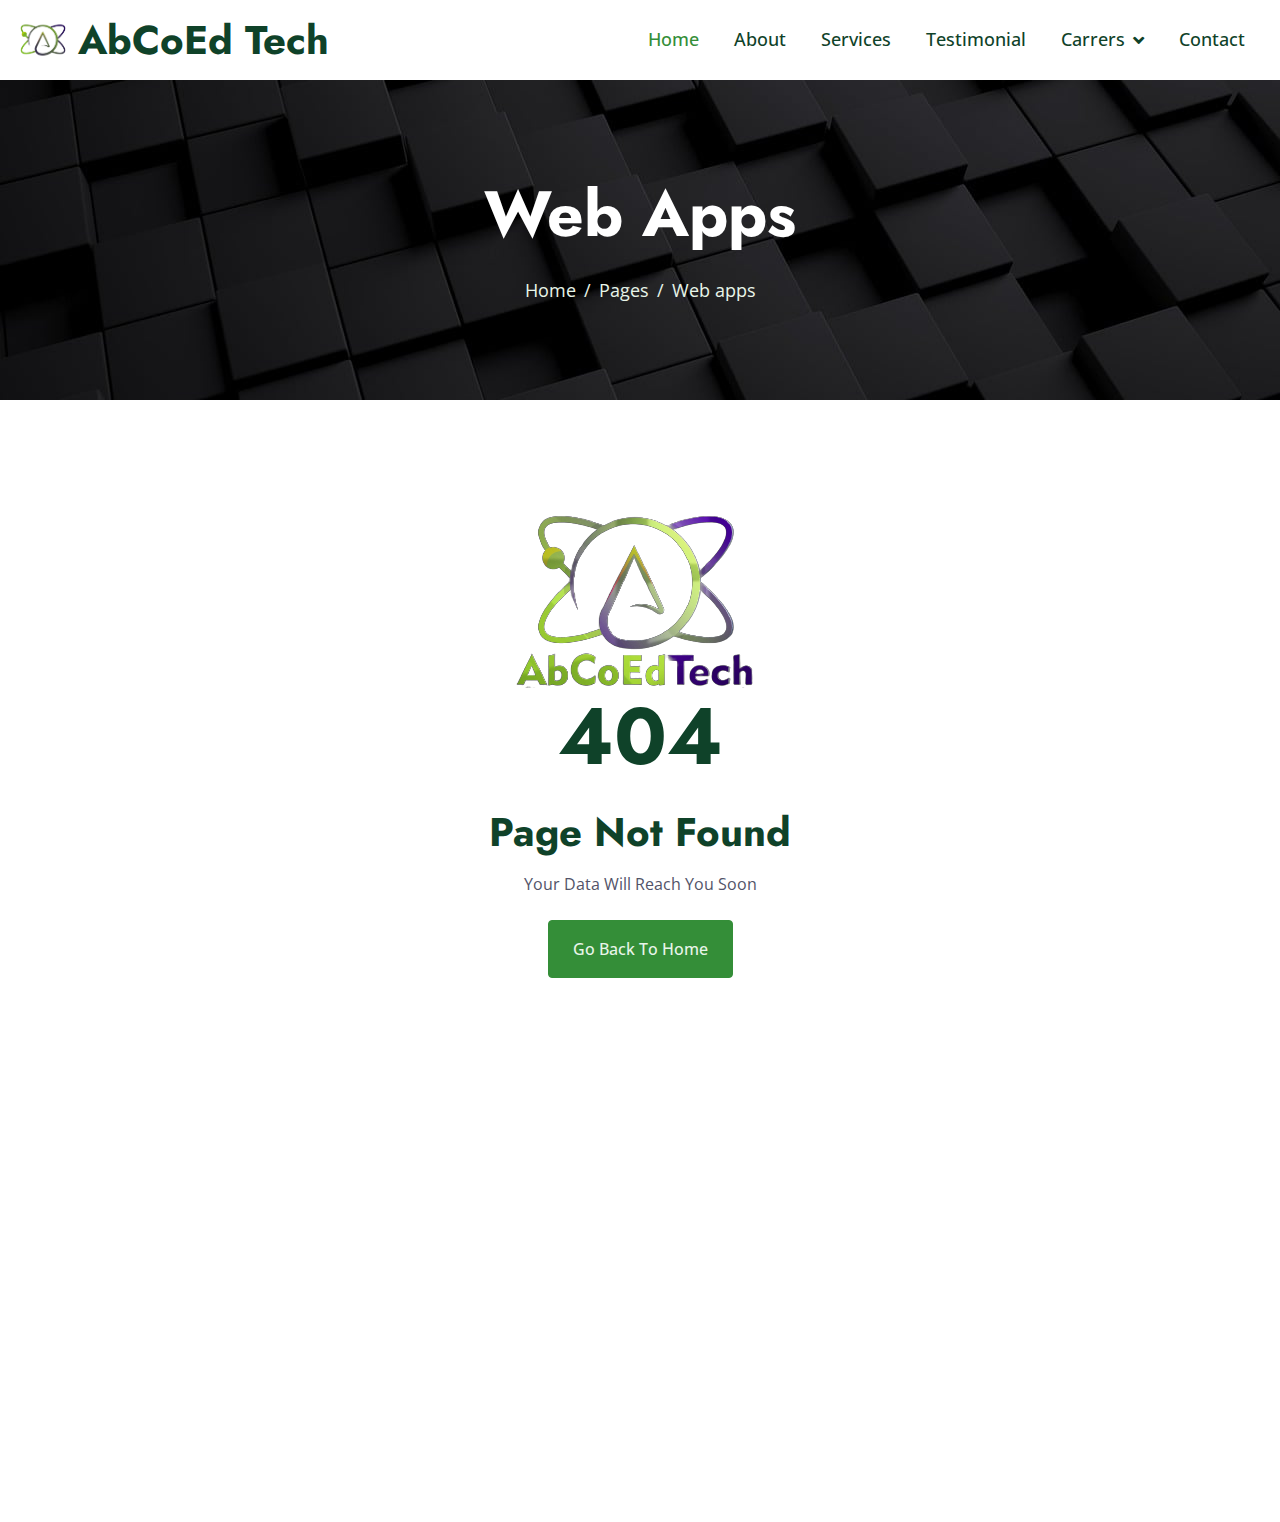
<file: web.html>
<!DOCTYPE html>
<html lang="en">

<head>
    <meta charset="utf-8">
      <title>AbCoEd Tech-Web</title>
    <link rel="icon" type="image/x-icon" href="img/AbCoEdTech.png">
    <meta content="width=device-width, initial-scale=1.0" name="viewport">
    <meta content="" name="keywords">
    <meta content="" name="description">

    <!-- Favicon -->
    <link href="img/favicon.ico" rel="icon">

    <!-- Google Web Fonts -->
    <link rel="preconnect" href="https://fonts.googleapis.com">
    <link rel="preconnect" href="https://fonts.gstatic.com" crossorigin>
    <link href="https://fonts.googleapis.com/css2?family=Jost:wght@500;600;700&family=Open+Sans:wght@400;500&display=swap" rel="stylesheet">  

    <!-- Icon Font Stylesheet -->
    <link href="https://cdnjs.cloudflare.com/ajax/libs/font-awesome/5.10.0/css/all.min.css" rel="stylesheet">
    <link href="https://cdn.jsdelivr.net/npm/bootstrap-icons@1.4.1/font/bootstrap-icons.css" rel="stylesheet">

    <!-- Libraries Stylesheet -->
    <link href="lib/animate/animate.min.css" rel="stylesheet">
    <link href="lib/owlcarousel/assets/owl.carousel.min.css" rel="stylesheet">
    <link href="lib/lightbox/css/lightbox.min.css" rel="stylesheet">

    <!-- Customized Bootstrap Stylesheet -->
    <link href="css/bootstrap.min.css" rel="stylesheet">

    <!-- Template Stylesheet -->
    <link href="css/style.css" rel="stylesheet">
</head>

<body>
    <!-- Spinner Start -->
    <div id="spinner" class="show bg-white position-fixed translate-middle w-100 vh-100 top-50 start-50 d-flex align-items-center justify-content-center">
        <div class="spinner-border text-primary" role="status" style="width: 3rem; height: 3rem;"></div>
    </div>
    <!-- Spinner End -->


    <!-- Topbar Start -->
    
    <!-- Topbar End -->


    <!-- Navbar Start -->
   <nav class="navbar navbar-expand-lg bg-white navbar-light sticky-top p-0">
        <a href="index.html" class="navbar-brand d-flex align-items-center px-4 px-lg-2">
            <img src="img/nav.png" width="70px" height="50px">
            <h1 class="m-0">AbCoEd Tech</h1>
        </a>
        <button type="button" class="navbar-toggler me-4" data-bs-toggle="collapse" data-bs-target="#navbarCollapse">
            <span class="navbar-toggler-icon"></span>
        </button>
        <div class="collapse navbar-collapse" id="navbarCollapse">
            <div class="navbar-nav ms-auto p-4 p-lg-0">
                <a href="index.html" class="nav-item nav-link active">Home</a>
                <a href="about.html" class="nav-item nav-link">About</a>
                <a href="service.html" class="nav-item nav-link">Services</a>
                <a href="testimonial.html" class="nav-item nav-link">Testimonial</a>
                <div class="nav-item dropdown">
                    <a href="#" class="nav-link dropdown-toggle" data-bs-toggle="dropdown"> Carrers</a>
                    <div class="dropdown-menu bg-light m-0">
                        <a href="project.html" class="dropdown-item">Projects</a>
                        <a href="patner.html" class="dropdown-item">Patners</a>
                    </div>
                </div>
                <a href="contact.html" class="nav-item nav-link">Contact</a>
            </div>
           
        </div>
    </nav>
    <!-- Navbar End -->


    <!-- Page Header Start -->
    <div class="container-fluid page-header py-5 mb-5 wow fadeIn" data-wow-delay="0.1s">
        <div class="container text-center py-5">
            <h1 class="display-3 text-white mb-4 animated slideInDown">Web Apps</h1>
            <nav aria-label="breadcrumb animated slideInDown">
                <ol class="breadcrumb justify-content-center mb-0">
                    <li class="breadcrumb-item"><a href="#">Home</a></li>
                    <li class="breadcrumb-item"><a href="#">Pages</a></li>
                    <li class="breadcrumb-item active" aria-current="page">Web apps</li>
                </ol>
            </nav>
        </div>
    </div>
    <!-- Page Header End -->


    <!-- 404 Start -->
    <div class="container-xxl py-5 wow fadeInUp" data-wow-delay="0.1s">
        <div class="container text-center">
            <div class="row justify-content-center">
                <div class="col-lg-6">
                    <img src="img/1.png">
                    <h1 class="display-1">404</h1>
                    <h1 class="mb-3 mt-4">Page Not Found</h1>
                    <p class="mb-4">Your Data Will Reach You Soon</p>
                    <a class="btn btn-primary py-3 px-4" href="index.html">Go Back To Home</a>
                </div>
            </div>
        </div>
    </div>
    <!-- 404 End -->
        

    <!-- Footer Start -->
    <div class="container-fluid bg-dark text-light footer mt-5 py-5 wow fadeIn" data-wow-delay="0.1s">
        <div class="container py-5">
            <div class="row g-5">
                <div class="col-lg-3 col-md-6">
                    <h4 class="text-white mb-4">Our Institute</h4>
                    <p class="mb-2"><i class="fa fa-map-marker-alt me-3"></i>Zingabai Takli, Nagpur, India</p>
                    <p class="mb-2"><i class="fa fa-phone-alt me-3"></i>97657 78349</p>
                    <p class="mb-2"><i class="fa fa-envelope me-3"></i>abcoed.tech@gmail.com</p>
                    <div class="d-flex pt-2">
                        <a class="btn btn-square btn-outline-light rounded-circle me-2" href=""><i class="fab fa-twitter"></i></a>
                        <a class="btn btn-square btn-outline-light rounded-circle me-2" href=""><i class="fab fa-facebook-f"></i></a>
                        <a class="btn btn-square btn-outline-light rounded-circle me-2" href=""><i class="fab fa-youtube"></i></a>
                        <a class="btn btn-square btn-outline-light rounded-circle me-2" href=""><i class="fab fa-linkedin-in"></i></a>
                    </div>
                </div>
                <div class="col-lg-3 col-md-6">
                    <h4 class="text-white mb-4">Services</h4>
                    <a class="btn btn-link" href="">Web Applications</a>
                    <a class="btn btn-link" href="">CRM (Customer relationship management)</a>
                    <a class="btn btn-link" href="">ERP (Enterprise resource planning)</a>
                    <a class="btn btn-link" href="">Mobile Applications</a>
                    <a class="btn btn-link" href="">Internship Programs</a>
                </div>
                <div class="col-lg-3 col-md-6">
                    <h4 class="text-white mb-4">Quick Links</h4>
                    <a class="btn btn-link" href="about.html">About Us</a>
                    <a class="btn btn-link" href="contact.html">Contact Us</a>
                    <a class="btn btn-link" href="service.html">Our Services</a>
                    <a class="btn btn-link" href="patner.html">Patners</a>
                    <a class="btn btn-link" href="testimonial.html">Testimonials</a>
                </div>
                <div class="col-lg-3 col-md-6">
                    <h4 class="text-white mb-4">Connect With us</h4>
                    <p>Join our institute to explore yourself and increase techinical support.</p>
                    <div class="position-relative w-100">
                        <input class="form-control bg-light border-light w-100 py-3 ps-4 pe-5" type="text" placeholder="Your email">
                        <button type="button" class="btn btn-primary py-2 position-absolute top-0 end-0 mt-2 me-2">SignUp</button>
                    </div>
                </div>
            </div>
        </div>
    </div>
    <!-- Footer End -->


    <!-- Copyright Start -->
    
    <!-- Copyright End -->


    <!-- Back to Top -->


    <!-- JavaScript Libraries -->
    <script src="https://code.jquery.com/jquery-3.4.1.min.js"></script>
    <script src="https://cdn.jsdelivr.net/npm/bootstrap@5.0.0/dist/js/bootstrap.bundle.min.js"></script>
    <script src="lib/wow/wow.min.js"></script>
    <script src="lib/easing/easing.min.js"></script>
    <script src="lib/waypoints/waypoints.min.js"></script>
    <script src="lib/owlcarousel/owl.carousel.min.js"></script>
    <script src="lib/counterup/counterup.min.js"></script>
    <script src="lib/parallax/parallax.min.js"></script>
    <script src="lib/isotope/isotope.pkgd.min.js"></script>
    <script src="lib/lightbox/js/lightbox.min.js"></script>

    <!-- Template Javascript -->
    <script src="js/main.js"></script>
</body>

</html>
</file>
<file: css/style.css>
/********** Template CSS **********/
:root {
    --primary: #348E38;
    --secondary: #525368;
    --light: #E8F5E9;
    --dark: #0F4229;
}

.back-to-top {
    position: fixed;
    display: none;
    right: 30px;
    bottom: 30px;
    z-index: 99;
}

h1,
.h1,
h2,
.h2,
.fw-bold {
    font-weight: 700 !important;
}

h3,
.h3,
h4,
.h4,
.fw-medium {
    font-weight: 600 !important;
}

h5,
.h5,
h6,
.h6,
.fw-semi-bold {
    font-weight: 500 !important;
}


/*** Spinner ***/
#spinner {
    opacity: 0;
    visibility: hidden;
    transition: opacity .5s ease-out, visibility 0s linear .5s;
    z-index: 99999;
}

#spinner.show {
    transition: opacity .5s ease-out, visibility 0s linear 0s;
    visibility: visible;
    opacity: 1;
}


/*** Button ***/
.btn {
    transition: .5s;
    font-weight: 500;
}

.btn-primary,
.btn-outline-primary:hover {
    color: var(--light);
}

.btn-square {
    width: 38px;
    height: 38px;
}

.btn-sm-square {
    width: 32px;
    height: 32px;
}

.btn-lg-square {
    width: 48px;
    height: 48px;
}

.btn-square,
.btn-sm-square,
.btn-lg-square {
    padding: 0;
    display: flex;
    align-items: center;
    justify-content: center;
    font-weight: normal;
}


/*** Navbar ***/
.navbar.sticky-top {
    top: -100px;
    transition: .5s;
}

.navbar .navbar-brand,
.navbar a.btn {
    height: 80px
}

.navbar .navbar-nav .nav-link {
    margin-right: 35px;
    padding: 25px 0;
    color: var(--dark);
    font-size: 18px;
    font-weight: 500;
    outline: none;
}

.navbar .navbar-nav .nav-link:hover,
.navbar .navbar-nav .nav-link.active {
    color: var(--primary);
}

.navbar .dropdown-toggle::after {
    border: none;
    content: "\f107";
    font-family: "Font Awesome 5 Free";
    font-weight: 900;
    vertical-align: middle;
    margin-left: 8px;
}

@media (max-width: 991.98px) {
    .navbar .navbar-nav .nav-link  {
        margin-right: 0;
        padding: 10px 0;
    }

    .navbar .navbar-nav {
        border-top: 1px solid #EEEEEE;
    }
}

@media (min-width: 992px) {
    .navbar .nav-item .dropdown-menu {
        display: block;
        border: none;
        margin-top: 0;
        top: 150%;
        opacity: 0;
        visibility: hidden;
        transition: .5s;
    }

    .navbar .nav-item:hover .dropdown-menu {
        top: 100%;
        visibility: visible;
        transition: .5s;
        opacity: 1;
    }
}


/*** Header ***/
.carousel-caption {
    top: 0;
    left: 0;
    right: 0;
    bottom: 0;
    display: flex;
    align-items: center;
    justify-content: center;
    text-align: center;
    
    z-index: 1;
}

.carousel-control-prev,
.carousel-control-next {
    width: 15%;
}

.carousel-control-prev-icon,
.carousel-control-next-icon {
    width: 3rem;
    height: 3rem;
    border-radius: 3rem;
    background-color: var(--primary);
    border: 10px solid var(--primary);
}

@media (max-width: 768px) {
    #header-carousel .carousel-item {
        position: relative;
        min-height: 450px;
    }
    
    #header-carousel .carousel-item img {
        position: absolute;
        width: 100%;
        height: 100%;
        object-fit: cover;
    }
}

.page-header {
    background:  url(../img/bg.jpg) center center no-repeat;
    background-size: cover;
}

.page-header .breadcrumb-item+.breadcrumb-item::before {
    color: var(--light);
}

.page-header .breadcrumb-item,
.page-header .breadcrumb-item a {
    font-size: 18px;
    color: var(--light);
}


/*** Top Feature ***/
@media (min-width: 991.98px) {
    .top-feature {
        position: relative;
        margin-top: -80px;
        z-index: 1;
    }
}


/*** Facts & Quote ***/
.facts,
.quote {
    background: rgba(0, 0, 0, 0.6);
}


/*** Service ***/
.service-item {
    position: relative;
    text-align: center;
}

.service-item .service-img {
    position: absolute;
    width: 100%;
    height: 100%;
    top: 0;
    left: 0;
    overflow: hidden;
    z-index: -1;
}

.service-item .service-img img {
    position: absolute;
    width: 100%;
    height: 100%;
    left: 0;
    object-fit: cover;
    transform: scale(1.2);
    transition: .3s;
    z-index: -1;
}

.service-item:hover .service-img img {
    transform: scale(1);
}

.service-item .service-text {
    background: #FFFFFF;
    box-shadow: 0 0 45px rgba(0, 0, 0, .08);
    transition: .3s;
}

.service-item:hover .service-text {
    background: rgba(15, 66, 41, .6);
}

.service-item .service-text h4,
.service-item .service-text p {
    transition: .3;
}

.service-item:hover .service-text h4 {
    color: #FFFFFF;
}

.service-item:hover .service-text p {
    color: var(--light);
}

.service-item .service-text .btn-square {
    width: 100px;
    height: 100px;
    background: transparent;
    transition: .5s;
}

.service-item:hover .service-text .btn-square {
    background: var(--light);
}

.service-item .service-text .btn {
    width: 31px;
    height: 31px;
    display: inline-flex;
    align-items: center;
    color: var(--dark);
    background: var(--light);
    white-space: nowrap;
    overflow: hidden;
    transition: .3s;
}

.service-item:hover .service-text .btn {
    width: 112px;
}


/*** Project Portfolio ***/
#portfolio-flters {
    display: inline-block;
    background: var(--light);
    padding: 10px 15px;
}

#portfolio-flters li {
    display: inline-block;
    font-weight: 500;
    color: var(--primary);
    cursor: pointer;
    transition: .5s;
    border-bottom: 2px solid transparent;
}

#portfolio-flters li:hover,
#portfolio-flters li.active {
    color: var(--dark);
    border-color: var(--dark);
}

.portfolio-inner {
    position: relative;
    overflow: hidden;
}

.portfolio-inner::before,
.portfolio-inner::after {
    position: absolute;
    content: "";
    width: 0;
    height: 100%;
    top: 0;
    left: 0;
    background: rgba(15, 66, 41, .6);
    transition: .5s;
}

.portfolio-inner::after {
    left: auto;
    right: 0;
}

.portfolio-inner:hover::before,
.portfolio-inner:hover::after {
    width: 50%;
}

.portfolio-inner .portfolio-text {
    position: absolute;
    width: 100%;
    height: 100%;
    top: 0;
    left: 0;
    display: flex;
    flex-direction: column;
    align-items: center;
    justify-content: center;
    transition: .5s;
    z-index: 3;
    opacity: 0;
}

.portfolio-inner:hover .portfolio-text {
    transition-delay: .3s;
    opacity: 1;
}

.portfolio-inner .portfolio-text .btn {
    background: var(--light);
    color: var(--primary);
}

.portfolio-inner .portfolio-text .btn:hover {
    background: var(--primary);
    color: var(--light);
}


/*** Team ***/
.team-item {
    position: relative;
    overflow: hidden;
}

.team-item .team-text {
    position: absolute;
    width: calc(100% - 45px);
    left: -100%;
    bottom: 45px;
    padding: 1.5rem;
    background: #FFFFFF;
    border-radius: 0 4px 4px 0;
    opacity: 0;
    transition: .5s;
}

.team-item:hover .team-text {
    left: 0;
    opacity: 1;
}

.team-item .team-social .btn {
    background: var(--light);
    color: var(--primary);
}

.team-item .team-social .btn:hover {
    background: var(--primary);
    color: var(--light);
}

.team-item .team-img .team-social {
    position: absolute;
    width: 100%;
    height: 100%;
    top: 0;
    left: 0;
    display: flex;
    align-items: center;
    justify-content: center;
    transition: .5s;
    z-index: 3;
    opacity: 0;
}

.team-item:hover .team-img .team-social {
    transition-delay: .3s;
    opacity: 1;
}


/*** Testimonial ***/

.testimonial-carousel .owl-item img {
    width: 100px;
    height: 100px;
}

.testimonial-carousel .owl-nav {
    margin-top: 30px;
    display: flex;
}

.testimonial-carousel .owl-nav .owl-prev,
.testimonial-carousel .owl-nav .owl-next {
    margin-right: 15px;
    width: 45px;
    height: 45px;
    display: flex;
    align-items: center;
    justify-content: center;
    color: var(--primary);
    background: var(--light);
    border-radius: 4px;
    font-size: 22px;
    transition: .5s;
}

.testimonial-carousel .owl-nav .owl-prev:hover,
.testimonial-carousel .owl-nav .owl-next:hover {
    background: var(--primary);
    color: var(--light);
}


/*** Footer ***/
.footer .btn.btn-link {
    display: block;
    margin-bottom: 5px;
    padding: 0;
    text-align: left;
    color: var(--light);
    font-weight: normal;
    text-transform: capitalize;
    transition: .3s;
}

.footer .btn.btn-link::before {
    position: relative;
    content: "\f105";
    font-family: "Font Awesome 5 Free";
    font-weight: 900;
    margin-right: 10px;
}

.footer .btn.btn-link:hover {
    color: var(--primary);
    letter-spacing: 1px;
    box-shadow: none;
}

.copyright {
    color: var(--light);
    background: #072A19;
}

.copyright a {
    color: #FFFFFF;
}

.copyright a:hover {
    color: var(--primary);
}
</file>
